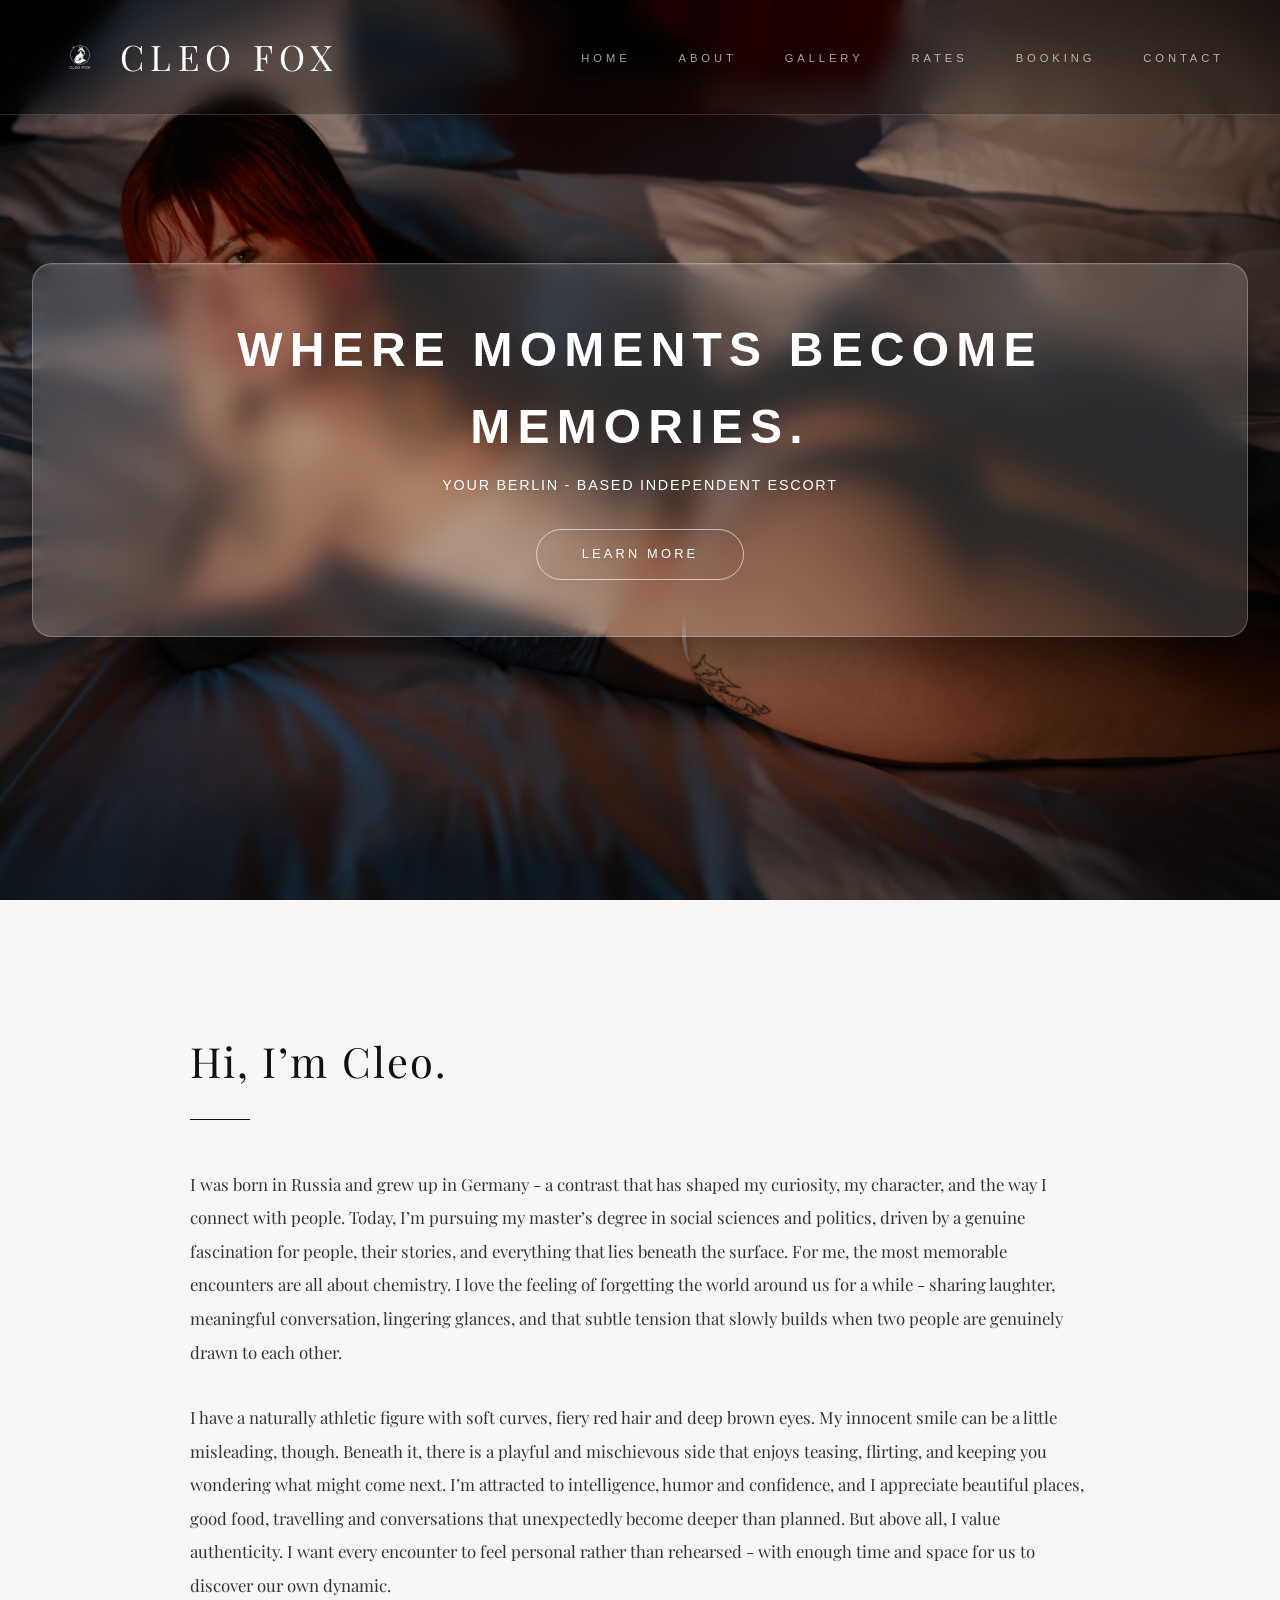
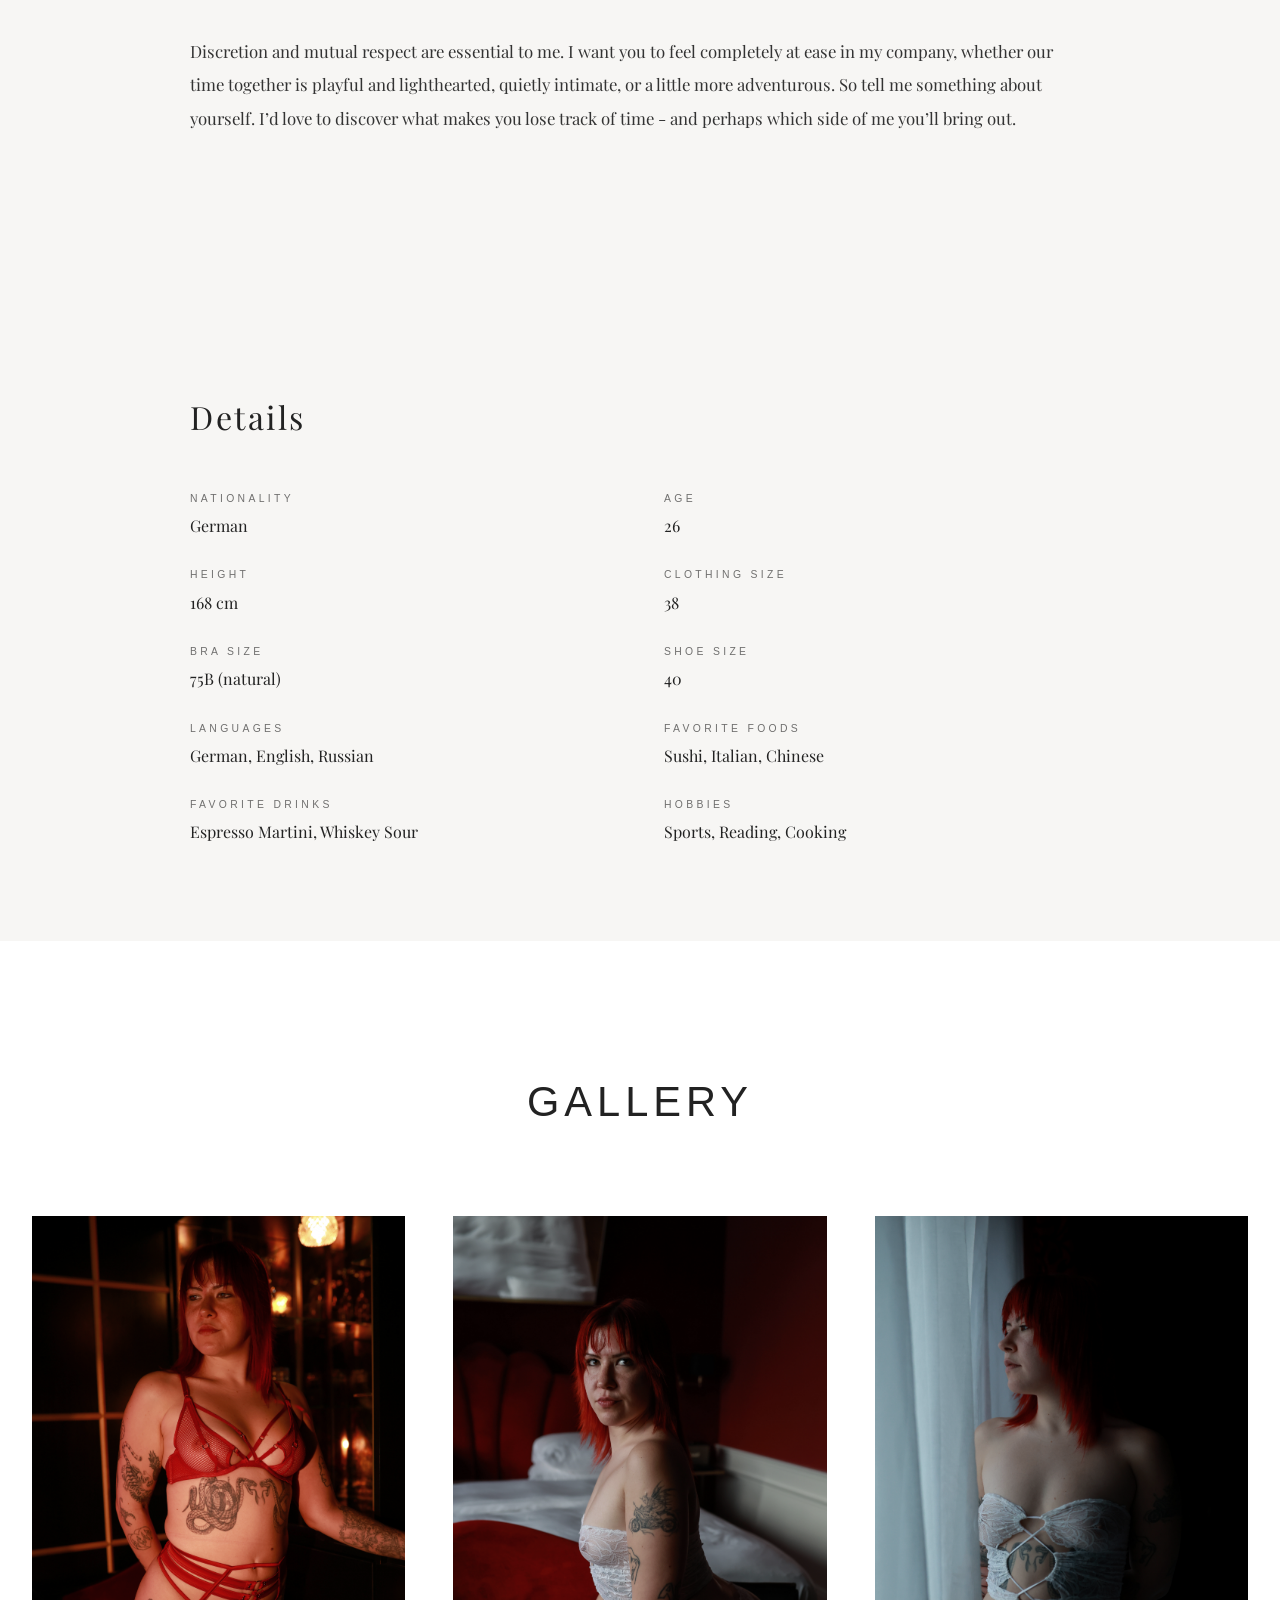
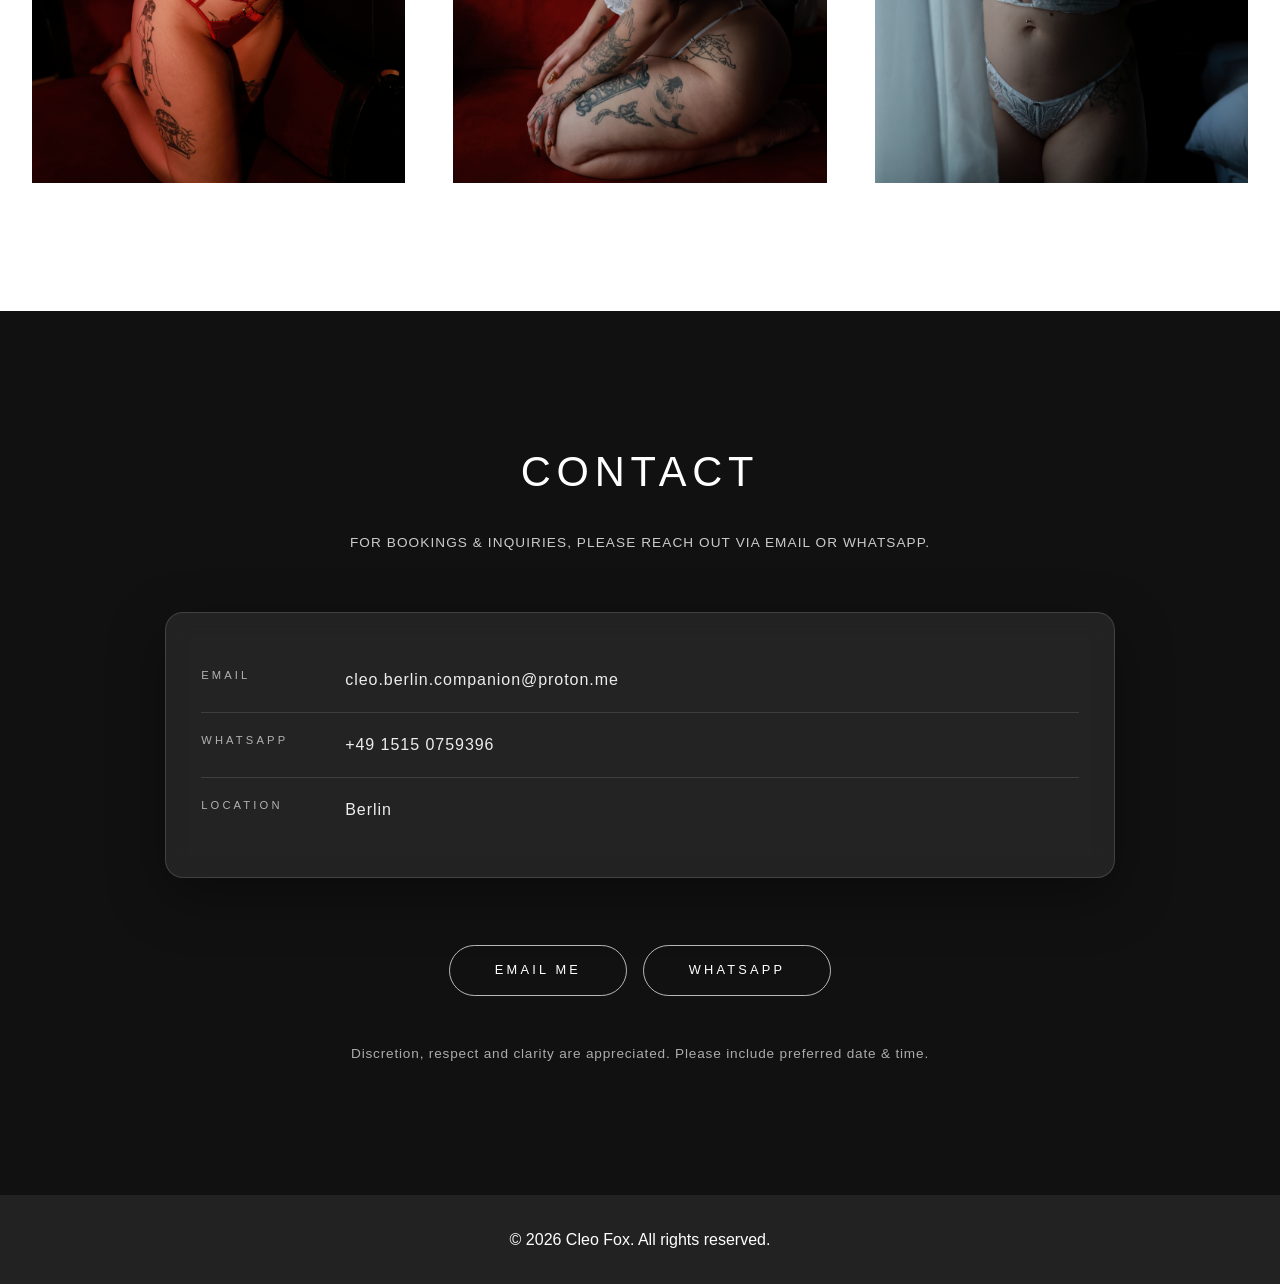
<file: index.html>
<!doctype html>
<html lang="en">
  <head>
    <meta charset="UTF-8" />
    <meta name="viewport" content="width=device-width, initial-scale=1.0" />
    <title>Cleo Fox</title>

    <link rel="stylesheet" href="style.css" />
    <link
      href="https://fonts.googleapis.com/css2?family=Playfair+Display:wght@400;500&display=swap"
      rel="stylesheet"
    />
    <link rel="icon" type="image/png" href="images/logo-white.png" />
  </head>

  <body>
    <!-- ===== Navigation ===== -->
    <header class="header">
      <nav class="nav container">
        <div class="nav-brand">
          <img
            src="images/logo-white.png"
            alt="Cleo Fox logo"
            class="logo-img"
          />
          <span class="logo-text">Cleo Fox</span>
        </div>

        <ul class="nav-list" id="navList">
          <li><a href="#home" class="nav-link">Home</a></li>
          <li><a href="#about" class="nav-link">About</a></li>
          <li><a href="gallery.html" class="nav-link">Gallery</a></li>
          <li><a href="rates.html" class="nav-link">Rates</a></li>
          <li><a href="bookings.html" class="nav-link">Booking</a></li>
          <li><a href="#contact" class="nav-link">Contact</a></li>
        </ul>

        <button
          class="nav-toggle"
          id="navToggle"
          aria-label="Open menu"
          aria-expanded="false"
        >
          ☰
        </button>
      </nav>
    </header>

    <!-- ===== Hero ===== -->
    <section id="home" class="hero">
      <div class="glass">
        <div class="hero-content">
          <h1>Where moments become memories.</h1>
          <p>Your Berlin - based independent escort</p>
          <a href="#about" class="btn">Learn More</a>
        </div>
      </div>
    </section>

    <!-- ===== About Section ===== -->
    <section id="about" class="section about">
      <div class="about-inner">
        <h2>Hi, I’m Cleo.</h2>
        <p>
          I was born in Russia and grew up in Germany - a contrast that has
          shaped my curiosity, my character, and the way I connect with people.
          Today, I’m pursuing my master’s degree in social sciences and
          politics, driven by a genuine fascination for people, their stories,
          and everything that lies beneath the surface. For me, the most
          memorable encounters are all about chemistry. I love the feeling of
          forgetting the world around us for a while - sharing laughter,
          meaningful conversation, lingering glances, and that subtle tension
          that slowly builds when two people are genuinely drawn to each other.
        </p>

        <p>
          I have a naturally athletic figure with soft curves, fiery red hair
          and deep brown eyes. My innocent smile can be a little misleading,
          though. Beneath it, there is a playful and mischievous side that
          enjoys teasing, flirting, and keeping you wondering what might come
          next. I’m attracted to intelligence, humor and confidence, and I
          appreciate beautiful places, good food, travelling and conversations
          that unexpectedly become deeper than planned. But above all, I value
          authenticity. I want every encounter to feel personal rather than
          rehearsed - with enough time and space for us to discover our own
          dynamic.
        </p>

        <p>
          Discretion and mutual respect are essential to me. I want you to feel
          completely at ease in my company, whether our time together is playful
          and lighthearted, quietly intimate, or a little more adventurous. So
          tell me something about yourself. I’d love to discover what makes you
          lose track of time - and perhaps which side of me you’ll bring out.
        </p>
      </div>
    </section>

    <section class="profile-details">
      <div class="profile-inner">
        <h3>Details</h3>

        <div class="details-grid">
          <div class="detail-item"><span>Nationality</span> German</div>
          <div class="detail-item"><span>Age</span> 26</div>
          <div class="detail-item"><span>Height</span> 168 cm</div>
          <div class="detail-item"><span>Clothing Size</span> 38</div>
          <div class="detail-item"><span>Bra Size</span> 75B (natural)</div>
          <div class="detail-item"><span>Shoe Size</span> 40</div>
          <div class="detail-item">
            <span>Languages</span> German, English, Russian
          </div>
          <div class="detail-item">
            <span>Favorite Foods</span> Sushi, Italian, Chinese
          </div>
          <div class="detail-item">
            <span>Favorite Drinks</span> Espresso Martini, Whiskey Sour
          </div>
          <div class="detail-item">
            <span>Hobbies</span> Sports, Reading, Cooking
          </div>
        </div>
      </div>
    </section>

    <!-- ===== Gallery ===== -->
    <section id="gallery" class="section gallery">
      <h2>Gallery</h2>
      <div class="gallery-grid">
        <div class="gallery-item"><img src="images/bild1.jpg" alt="" /></div>
        <div class="gallery-item"><img src="images/bild2.jpg" alt="" /></div>
        <div class="gallery-item"><img src="images/bild3.jpg" alt="" /></div>
      </div>
    </section>

    <!-- ===== Contact ===== -->
    <section id="contact" class="contact">
      <div class="contact-inner">
        <h2>Contact</h2>
        <p class="contact-subtitle">
          For bookings & inquiries, please reach out via email or WhatsApp.
        </p>

        <div class="contact-card">
          <div class="contact-row">
            <span class="contact-label">Email</span>
            <a class="contact-link" href="mailto:cleo.berlin.companion@proton.me">
              cleo.berlin.companion@proton.me
            </a>
          </div>

          <div class="contact-row">
            <span class="contact-label">WhatsApp</span>
            <a
              class="contact-link"
              href="https://wa.me/4915150759396"
              target="_blank"
              rel="noopener"
            >
              +49 1515 0759396
            </a>
          </div>

          <div class="contact-row">
            <span class="contact-label">Location</span>
            <span class="contact-text">Berlin</span>
          </div>
        </div>

        <div class="contact-actions">
          <a class="btn btn-light" href="mailto:cleo.berlin.companion@proton.me"
            >Email me</a
          >
          <a
            class="btn btn-light"
            href="https://wa.me/4915150759396"
            target="_blank"
            rel="noopener"
          >
            WhatsApp
          </a>
        </div>

        <p class="contact-note">
          Discretion, respect and clarity are appreciated. Please include
          preferred date & time.
        </p>
      </div>
    </section>

    <!-- ===== Footer ===== -->
    <footer class="footer">
      <p>&copy; 2026 Cleo Fox. All rights reserved.</p>
    </footer>

    <script>
      const navToggle = document.getElementById("navToggle");
      const navList = document.getElementById("navList");

      function closeMenu() {
        navList.classList.remove("nav-list-active");
        document.body.classList.remove("menu-open");
        navToggle.setAttribute("aria-expanded", "false");
        navToggle.textContent = "☰";
      }

      navToggle.addEventListener("click", () => {
        const isOpen = navList.classList.toggle("nav-list-active");
        document.body.classList.toggle("menu-open", isOpen);
        navToggle.setAttribute("aria-expanded", String(isOpen));
        navToggle.textContent = isOpen ? "✕" : "☰";
      });

      // Close menu when clicking a link (mobile)
      navList.addEventListener("click", (e) => {
        const a = e.target.closest("a");
        if (a) closeMenu();
      });

      // Close on Escape
      document.addEventListener("keydown", (e) => {
        if (e.key === "Escape") closeMenu();
      });
    </script>
  </body>
</html>
</file>
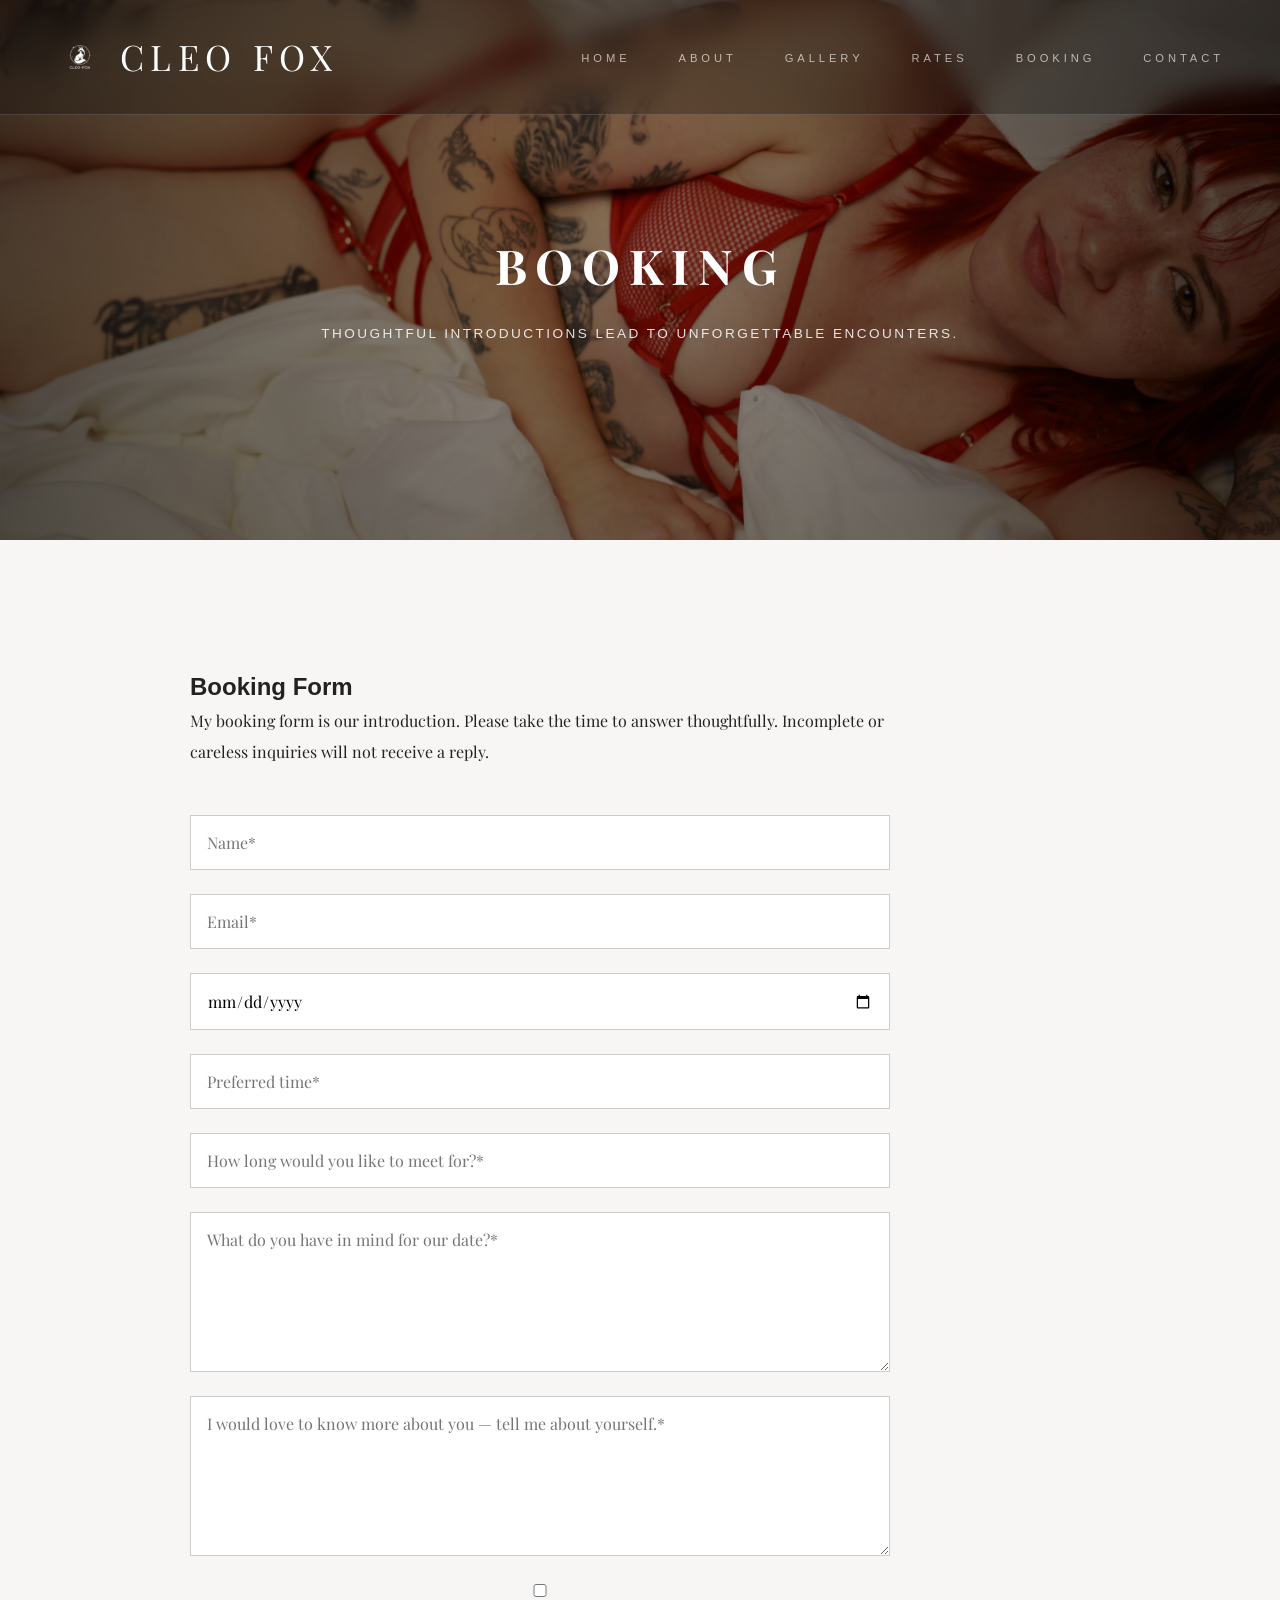
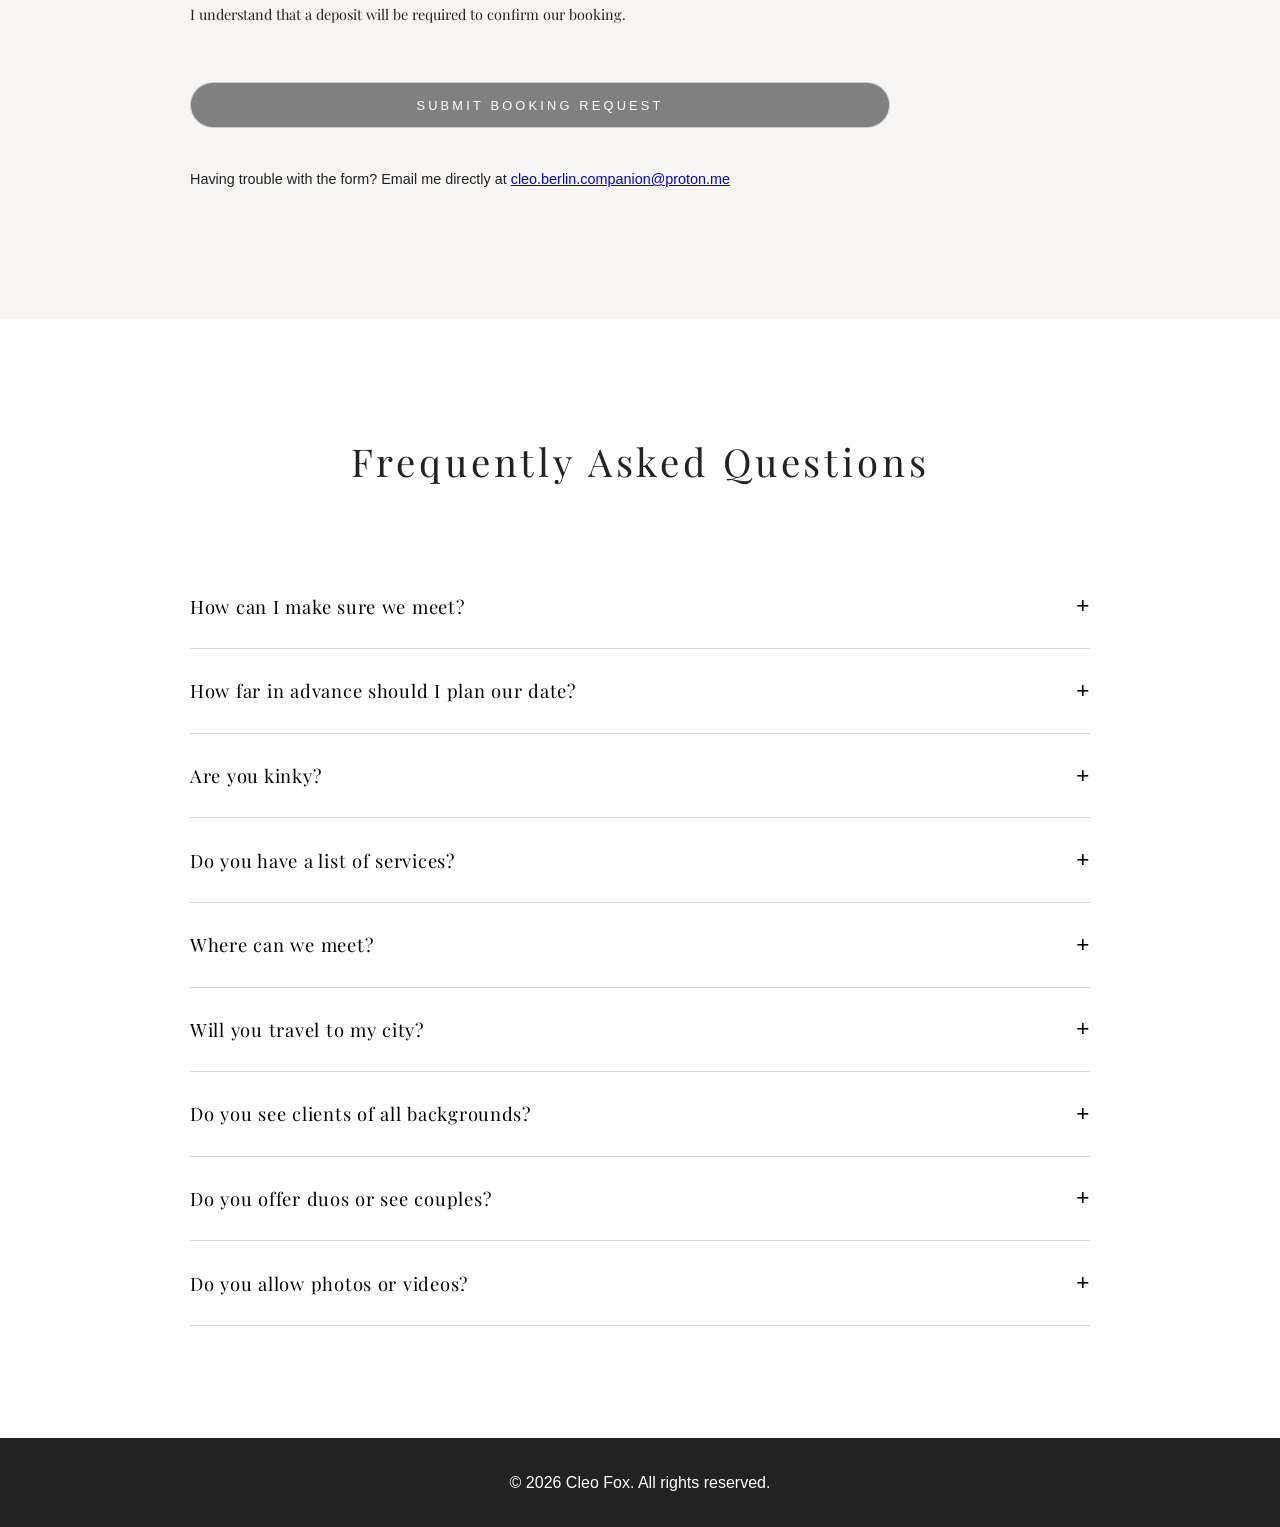
<file: bookings.html>
<!doctype html>
<html lang="en">
  <head>
    <meta charset="UTF-8" />
    <meta name="viewport" content="width=device-width, initial-scale=1.0" />
    <title>Booking – Cleo Fox</title>

    <link rel="stylesheet" href="style.css" />
    <link
      href="https://fonts.googleapis.com/css2?family=Playfair+Display:wght@400;500&display=swap"
      rel="stylesheet"
    />
    <link rel="icon" type="image/png" href="images/logo-white.png" />
  </head>

  <body>
    <header class="header">
      <nav class="nav container">
        <div class="nav-brand">
          <img
            src="images/logo-white.png"
            class="logo-img"
            alt="Cleo Fox logo"
          />
          <span class="logo-text">Cleo Fox</span>
        </div>

        <ul class="nav-list" id="navList">
          <li><a href="index.html#home" class="nav-link">Home</a></li>
          <li><a href="index.html#about" class="nav-link">About</a></li>
          <li><a href="gallery.html" class="nav-link">Gallery</a></li>
          <li><a href="rates.html" class="nav-link active">Rates</a></li>
          <li><a href="bookings.html" class="nav-link">Booking</a></li>
          <li><a href="index.html#contact" class="nav-link">Contact</a></li>
        </ul>

        <button class="nav-toggle" id="navToggle">☰</button>
      </nav>
    </header>

    <!-- ===== Booking Hero ===== -->
    <section class="booking-hero">
      <div class="rates-hero-inner">
        <h1>Booking</h1>
        <p>Thoughtful introductions lead to unforgettable encounters.</p>
      </div>
    </section>

    <!-- ===== Booking Form ===== -->
    <section class="rates-section">
      <div class="rates-inner">
        <h2>Booking Form</h2>

        <p class="booking-note">
          My booking form is our introduction. Please take the time to answer
          thoughtfully. Incomplete or careless inquiries will not receive a
          reply.
        </p>

        <form
          class="booking-form"
          action="https://formspree.io/f/mzddgaaz"
          method="POST"
        >
          <input
            type="hidden"
            name="_next"
            value="https:annehxx.github.io/Gounchi/thank-you.html"
          />
          <!-- Formspree settings -->
          <input
            type="hidden"
            name="_subject"
            value="New Booking Request — Cleo Fox"
          />
          <input type="hidden" name="_template" value="table" />
          <input type="text" name="_gotcha" style="display: none" />

          <!-- Name -->
          <input type="text" name="Name" placeholder="Name*" required />

          <!-- Email -->
          <input type="email" name="Email" placeholder="Email*" required />

          <!-- Preferred Date -->
          <input type="date" name="Preferred Date" required />

          <!-- Preferred Time -->
          <input
            type="text"
            name="Preferred Time"
            placeholder="Preferred time*"
            required
          />

          <!-- Duration -->
          <input
            type="text"
            name="Duration"
            placeholder="How long would you like to meet for?*"
            required
          />

          <!-- Date Idea -->
          <textarea
            name="Date Idea"
            placeholder="What do you have in mind for our date?*"
            required
          ></textarea>

          <!-- About You -->
          <textarea
            name="About You"
            placeholder="I would love to know more about you — tell me about yourself.*"
            required
          ></textarea>

          <!-- Deposit checkbox -->
          <label class="checkbox">
            <input type="checkbox" name="Deposit Acknowledged" required />
            I understand that a deposit will be required to confirm our booking.
          </label>

          <!-- Submit -->
          <button type="submit" class="submit btn">
            Submit Booking Request
          </button>
        </form>

        <p class="booking-help">
          Having trouble with the form? Email me directly at
          <a href="mailto:cleo.berlin.companion@proton.me">
            cleo.berlin.companion@proton.me
          </a>
        </p>
      </div>
    </section>

    <!-- ===== FAQ ===== -->
    <section class="rates-info">
      <div class="rates-info-inner">
        <h2>Frequently Asked Questions</h2>

        <div class="faq">
          <div class="faq-item">
            <button class="faq-question">
              How can I make sure we meet?
              <span class="faq-icon">+</span>
            </button>
            <div class="faq-answer">
              <p>
                Please complete my booking form in full, or if reaching out via
                email, ensure all requested details are included. I am selective
                about who I spend my time with and do not respond to rude
                inquiries or requests for unsafe services.
              </p>
            </div>
          </div>

          <div class="faq-item">
            <button class="faq-question">
              How far in advance should I plan our date?
              <span class="faq-icon">+</span>
            </button>
            <div class="faq-answer">
              <p>
                The earlier you plan, the better. Ideally, bookings should be
                made at least one week in advance. I am generally unavailable
                for same-day bookings in Berlin, though occasional exceptions
                may occur while on tour.
              </p>
            </div>
          </div>

          <div class="faq-item">
            <button class="faq-question">
              Are you kinky?
              <span class="faq-icon">+</span>
            </button>
            <div class="faq-answer">
              <p>
                Yes. I have extensive kink experience and enjoy dominance. If
                you have a particular kink or fetish in mind, feel free to
                mention it in your booking inquiry.
              </p>
            </div>
          </div>

          <div class="faq-item">
            <button class="faq-question">
              Do you have a list of services?
              <span class="faq-icon">+</span>
            </button>
            <div class="faq-answer">
              <p>
                I offer classic GFE and sensual domination. Rather than working
                from a checklist, I prefer to let our unique connection guide
                the experience. If you have something specific in mind, please
                mention it.
              </p>
            </div>
          </div>

          <div class="faq-item">
            <button class="faq-question">
              Where can we meet?
              <span class="faq-icon">+</span>
            </button>
            <div class="faq-answer">
              <p>In Berlin, I exclusively offer outcalls to hotels.</p>
            </div>
          </div>

          <div class="faq-item">
            <button class="faq-question">
              Will you travel to my city?
              <span class="faq-icon">+</span>
            </button>
            <div class="faq-answer">
              <p>
                If you would like me to come to you, you can book me for an FMTY
                (Fly-Me-To-You). FMTY is the only guaranteed way to ensure we
                meet outside of my tour schedule.
              </p>
            </div>
          </div>

          <div class="faq-item">
            <button class="faq-question">
              Do you see clients of all backgrounds?
              <span class="faq-icon">+</span>
            </button>
            <div class="faq-answer">
              <p>
                Yes. I do not discriminate based on race, body type, age, or
                ability. Respect and adherence to my booking protocols are the
                only requirements.
              </p>
            </div>
          </div>

          <div class="faq-item">
            <button class="faq-question">
              Do you offer duos or see couples?
              <span class="faq-icon">+</span>
            </button>
            <div class="faq-answer">
              <p>
                Yes to both. I work with trusted provider friends for duo
                experiences, and I love playing with couples. Please share your
                interests in your inquiry.
              </p>
            </div>
          </div>

          <div class="faq-item">
            <button class="faq-question">
              Do you allow photos or videos?
              <span class="faq-icon">+</span>
            </button>
            <div class="faq-answer">
              <p>
                Yes, under clearly defined conditions discussed in advance.
                Different terms apply depending on the type of content and its
                intended use.
              </p>
            </div>
          </div>
        </div>
      </div>
    </section>

    <footer class="footer">
      <p>&copy; 2026 Cleo Fox. All rights reserved.</p>
    </footer>

    <script>
      const navToggle = document.getElementById("navToggle");
      const navList = document.getElementById("navList");

      navToggle.addEventListener("click", () => {
        navList.classList.toggle("nav-list-active");
        document.body.classList.toggle("menu-open");
      });

      document.querySelectorAll(".faq-question").forEach((btn) => {
        btn.addEventListener("click", () => {
          const item = btn.parentElement;
          item.classList.toggle("active");
        });
      });
    </script>
  </body>
</html>
</file>
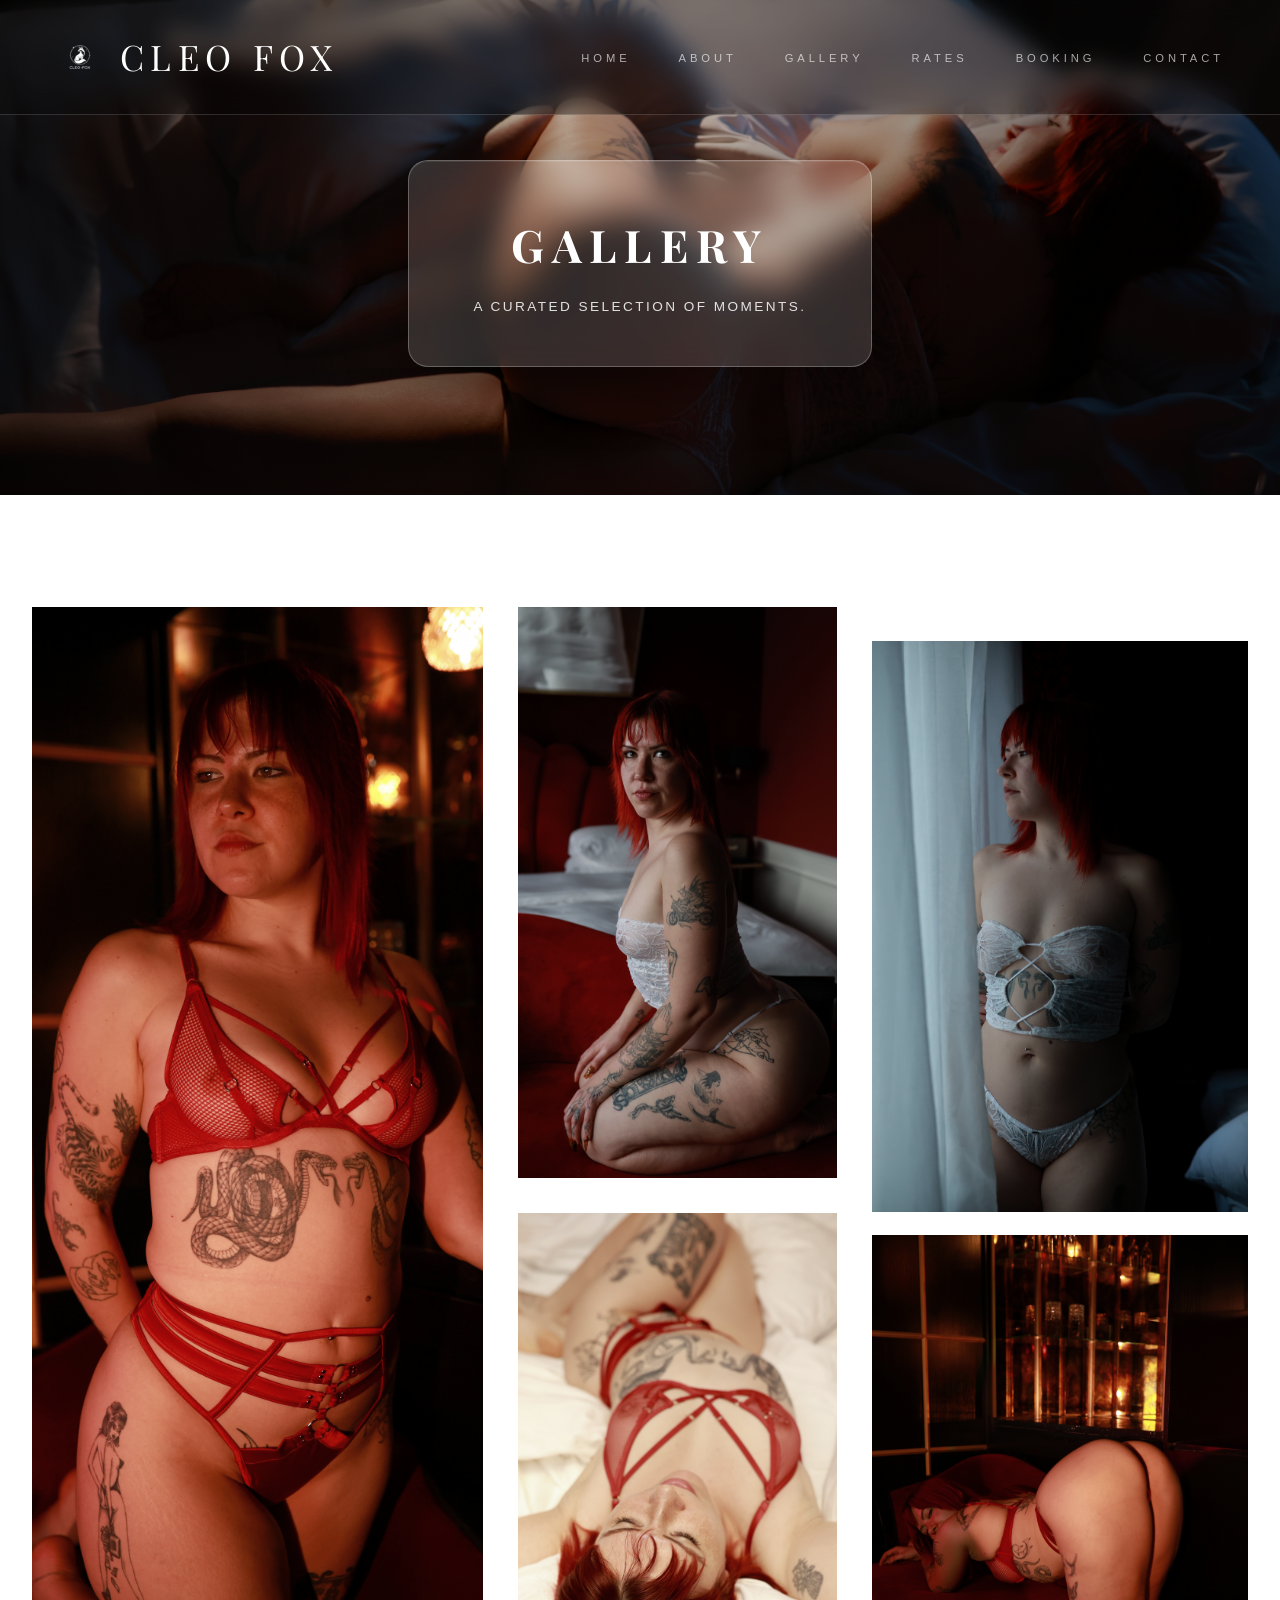
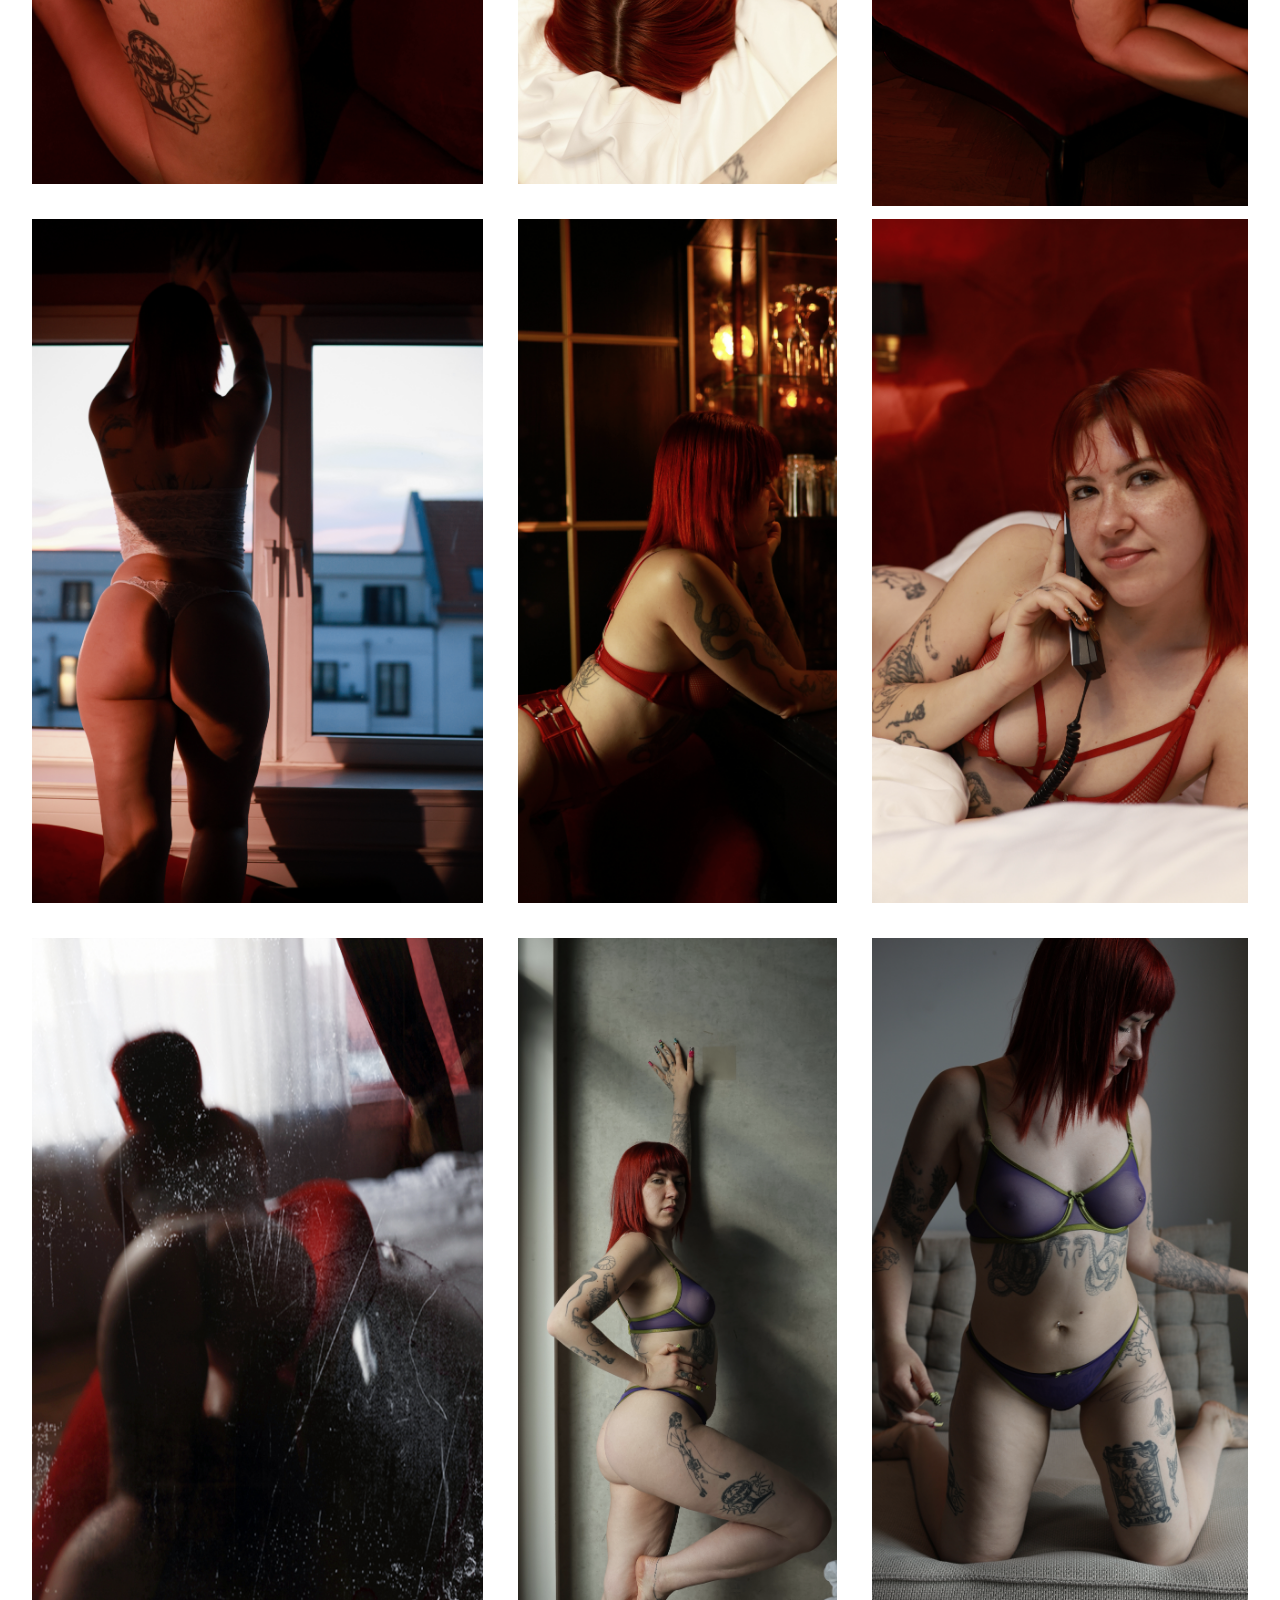
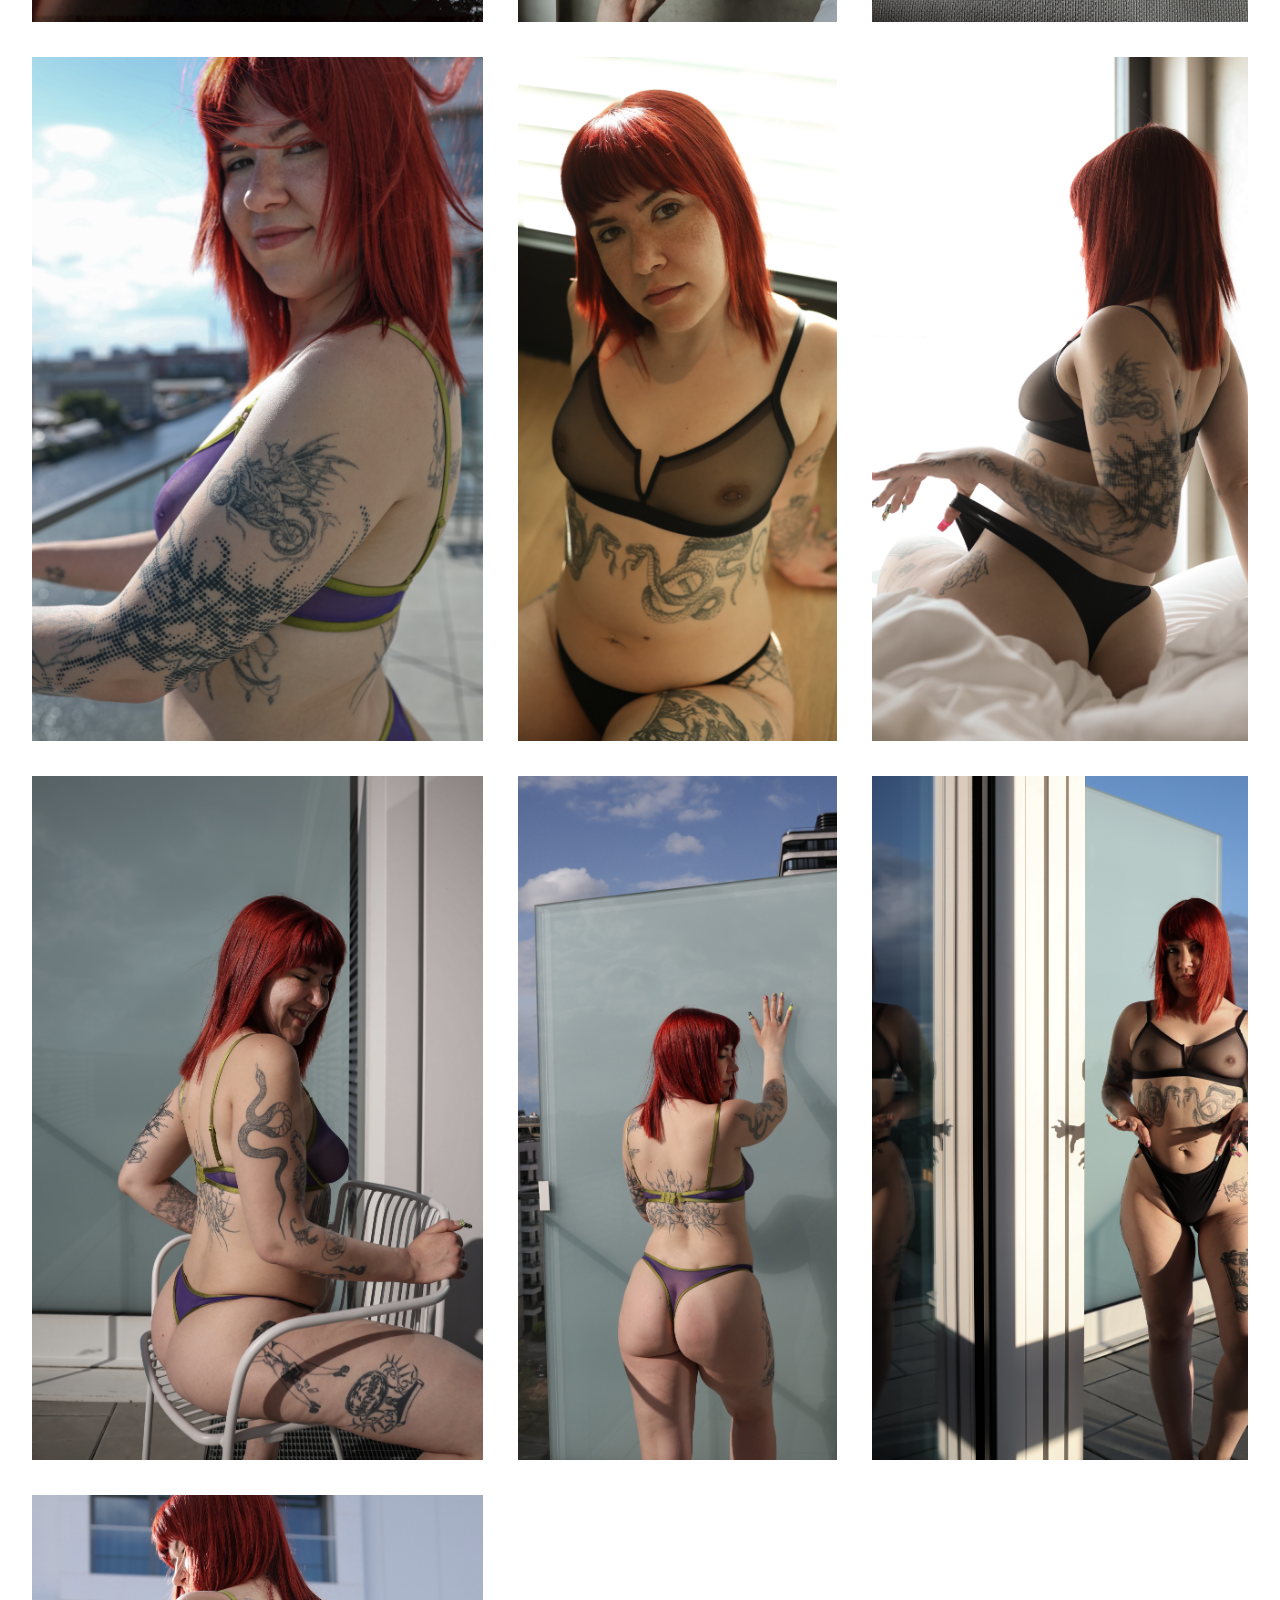
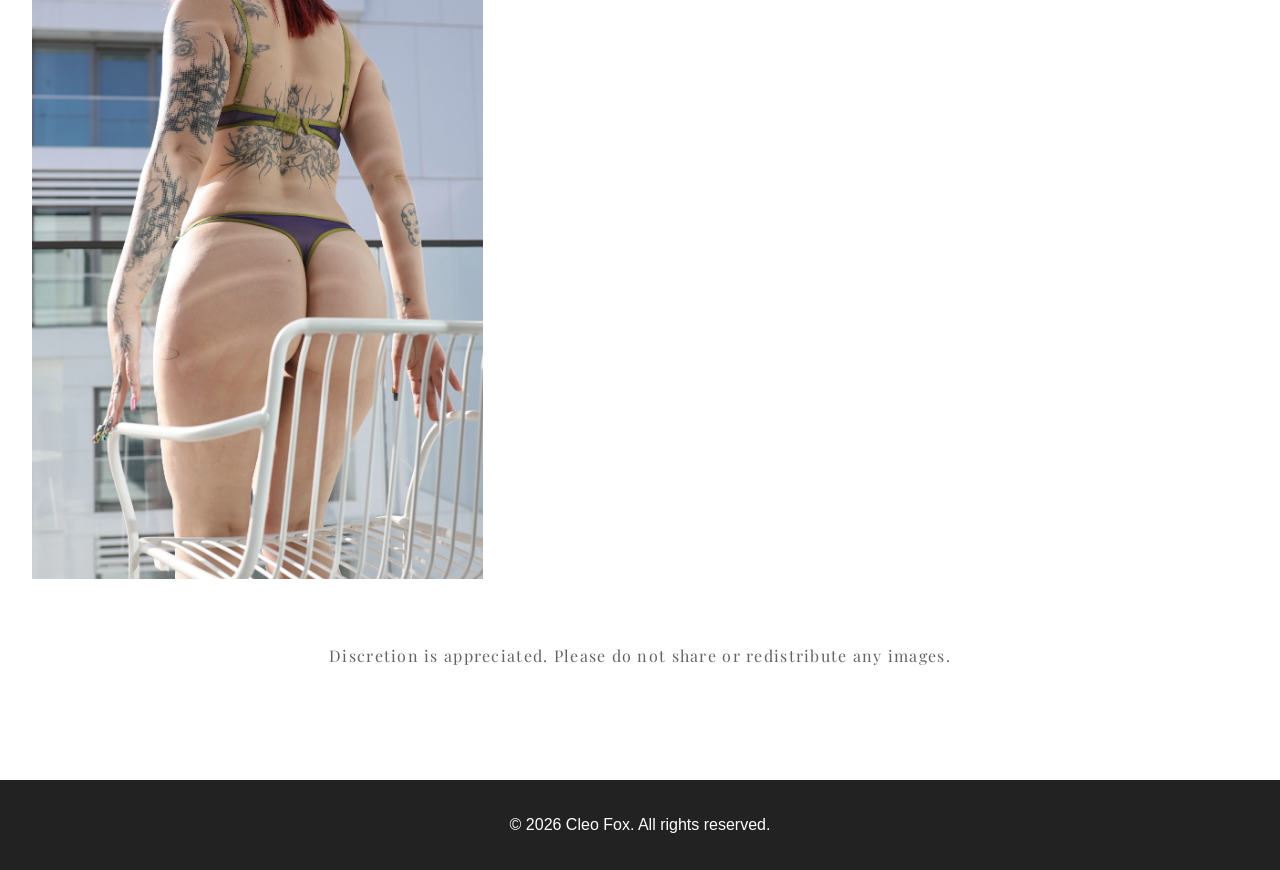
<file: gallery.html>
<!doctype html>
<html lang="en">
  <head>
    <meta charset="UTF-8" />
    <meta name="viewport" content="width=device-width, initial-scale=1.0" />
    <title>Gallery – Cleo Fox</title>

    <link rel="stylesheet" href="style.css" />
    <link
      href="https://fonts.googleapis.com/css2?family=Playfair+Display:wght@400;500&display=swap"
      rel="stylesheet"
    />
    <link rel="icon" type="image/png" href="images/logo-white.png" />
  </head>

  <body>
    <!-- ===== Navigation ===== -->
    <header class="header">
      <nav class="nav container">
        <div class="nav-brand">
          <img
            src="images/logo-white.png"
            alt="Cleo Fox logo"
            class="logo-img"
          />
          <span class="logo-text">Cleo Fox</span>
        </div>

        <ul class="nav-list" id="navList">
          <li><a href="index.html#home" class="nav-link">Home</a></li>
          <li><a href="index.html#about" class="nav-link">About</a></li>
          <li><a href="gallery.html" class="nav-link">Gallery</a></li>
          <li><a href="rates.html" class="nav-link active">Rates</a></li>
          <li><a href="bookings.html" class="nav-link">Booking</a></li>
          <li><a href="index.html#contact" class="nav-link">Contact</a></li>
        </ul>

        <button class="nav-toggle" id="navToggle">☰</button>
      </nav>
    </header>

    <!-- ===== Gallery Hero ===== -->
    <section class="gallery-hero">
      <div class="glass gallery-hero-glass">
        <div class="hero-content">
          <h1>Gallery</h1>
          <p>A curated selection of moments.</p>
        </div>
      </div>
    </section>

    <!-- ===== Gallery Grid ===== -->
    <section class="gallery-page">
      <div class="gallery-page-inner">
        <div class="gallery-grid gallery-grid-page">
          <a
            class="gallery-item"
            href="images/bild1.jpg"
            target="_blank"
            rel="noopener"
          >
            <img src="images/bild1.jpg" alt="" />
          </a>
          <a
            class="gallery-item"
            href="images/bild2.jpg"
            target="_blank"
            rel="noopener"
          >
            <img src="images/bild2.jpg" alt="" />
          </a>
          <a
            class="gallery-item"
            href="images/bild3.jpg"
            target="_blank"
            rel="noopener"
          >
            <img src="images/bild3.jpg" alt="" />
          </a>

          <!-- Add more -->
          <a
            class="gallery-item"
            href="images/bild4.jpg"
            target="_blank"
            rel="noopener"
          >
            <img src="images/bild4.jpg" alt="" />
          </a>
          <a
            class="gallery-item"
            href="images/bild5.jpg"
            target="_blank"
            rel="noopener"
          >
            <img src="images/bild5.jpg" alt="" />
          </a>
          <a
            class="gallery-item"
            href="images/bild6.jpg"
            target="_blank"
            rel="noopener"
          >
            <img src="images/bild6.jpg" alt="" />
          </a>
            <a
            class="gallery-item"
            href="images/bild7.jpg"
            target="_blank"
            rel="noopener"
          >
            <img src="images/bild7.jpg" alt="" />
          </a>
            <a
            class="gallery-item"
            href="images/bild8.jpg"
            target="_blank"
            rel="noopener"
          >
            <img src="images/bild8.jpg" alt="" />
          </a>
            <a
            class="gallery-item"
            href="images/bild9.jpg"
            target="_blank"
            rel="noopener"
          >
            <img src="images/bild9.jpg" alt="" />
          </a>
                <a
            class="gallery-item"
            href="images/bild10.jpg"
            target="_blank"
            rel="noopener"
          >
            <img src="images/bild10.jpg" alt="" />
          </a>
                <a
            class="gallery-item"
            href="images/bild11.jpg"
            target="_blank"
            rel="noopener"
          >
            <img src="images/bild11.jpg" alt="" />
          </a>
                <a
            class="gallery-item"
            href="images/bild12.jpg"
            target="_blank"
            rel="noopener"
          >
            <img src="images/bild12.jpg" alt="" />
          </a>
                <a
            class="gallery-item"
            href="images/bild13.jpg"
            target="_blank"
            rel="noopener"
          >
            <img src="images/bild13.jpg" alt="" />
          </a>
                <a
            class="gallery-item"
            href="images/bild14.jpg"
            target="_blank"
            rel="noopener"
          >
            <img src="images/bild14.jpg" alt="" />
          </a>
                <a
            class="gallery-item"
            href="images/bild15.jpg"
            target="_blank"
            rel="noopener"
          >
            <img src="images/bild15.jpg" alt="" />
          </a>
                <a
            class="gallery-item"
            href="images/bild16.jpg"
            target="_blank"
            rel="noopener"
          >
            <img src="images/bild16.jpg" alt="" />
          </a>
                <a
            class="gallery-item"
            href="images/bild17.jpg"
            target="_blank"
            rel="noopener"
          >
            <img src="images/bild17.jpg" alt="" />
          </a>
                <a
            class="gallery-item"
            href="images/bild18.jpg"
            target="_blank"
            rel="noopener"
          >
            <img src="images/bild18.jpg" alt="" />
          </a>
        </div>

        <p class="gallery-discretion">
          Discretion is appreciated. Please do not share or redistribute any
          images.
        </p>
      </div>
    </section>

    <!-- ===== Footer ===== -->
    <footer class="footer">
      <p>&copy; 2026 Cleo Fox. All rights reserved.</p>
    </footer>

    <script>
      const navToggle = document.getElementById("navToggle");
      const navList = document.getElementById("navList");

      navToggle.addEventListener("click", () => {
        navList.classList.toggle("nav-list-active");
        document.body.classList.toggle("menu-open");
      });
    </script>
  </body>
</html>
</file>
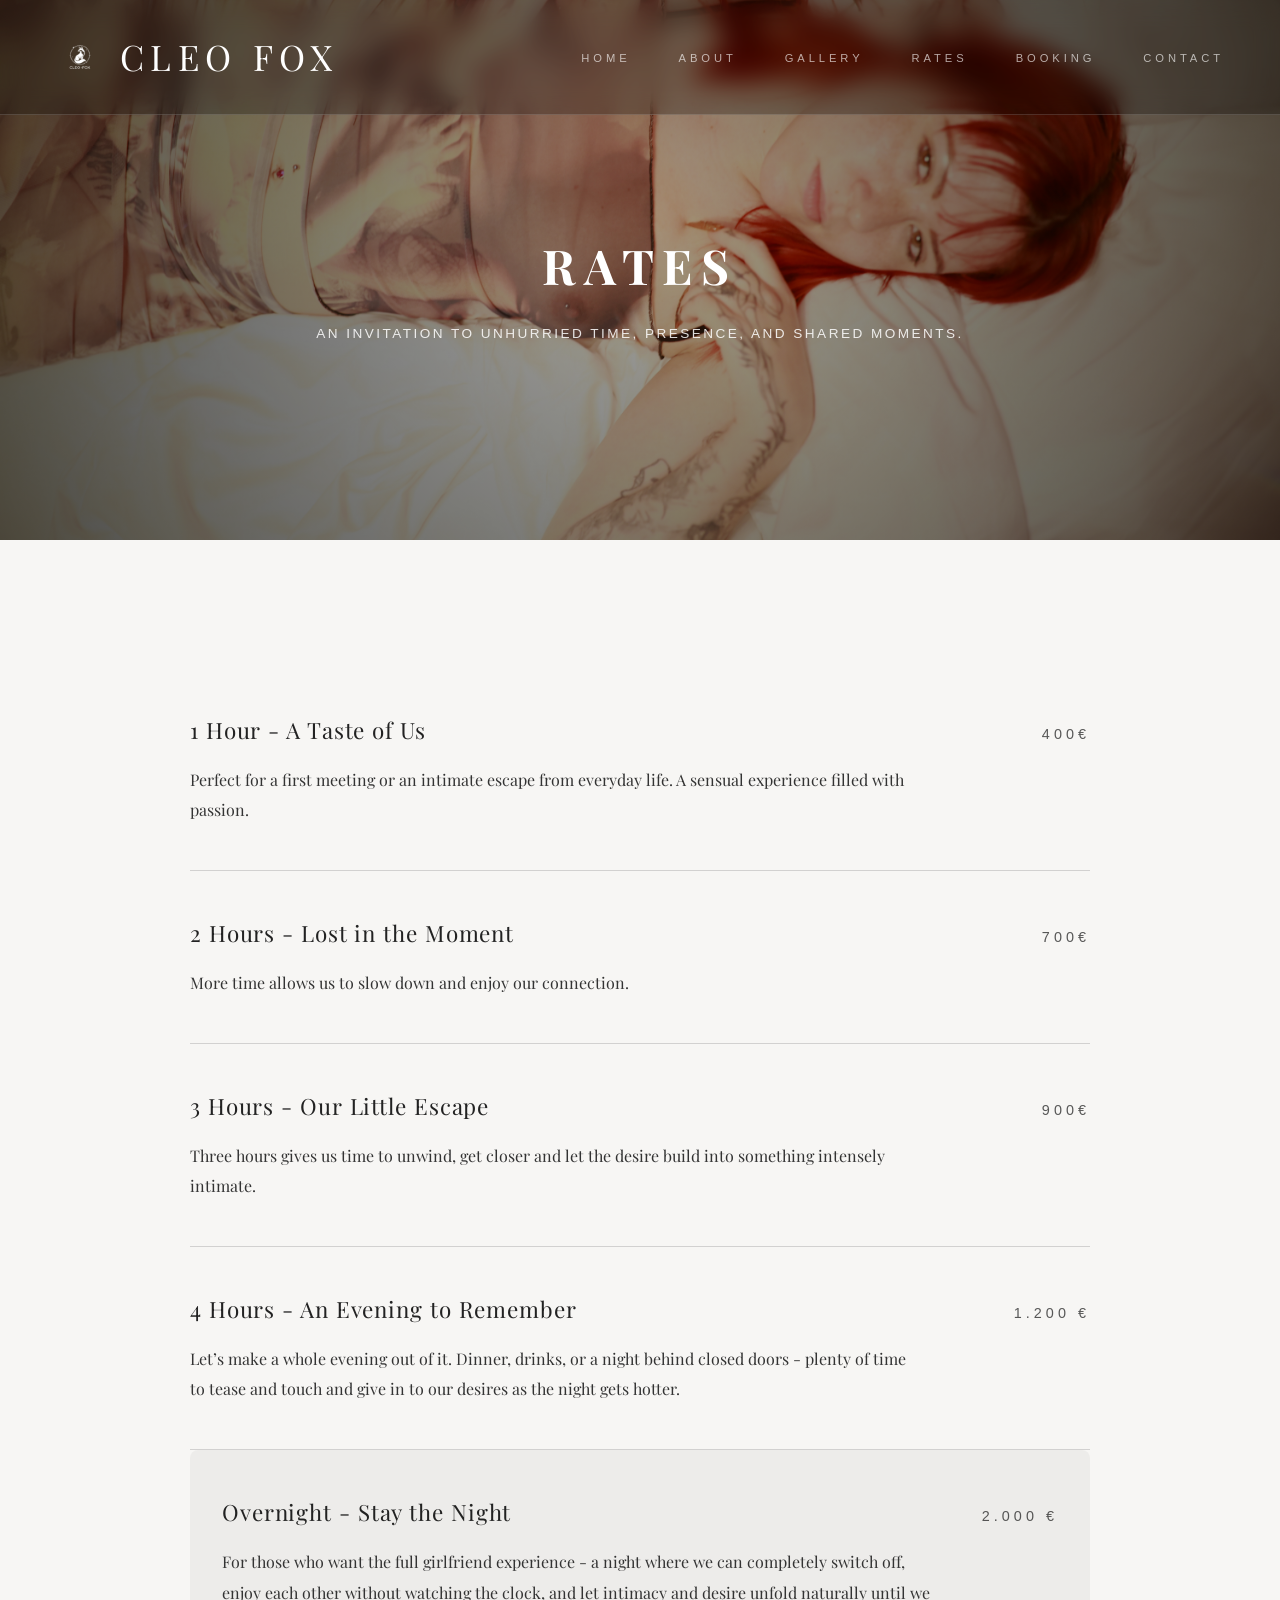
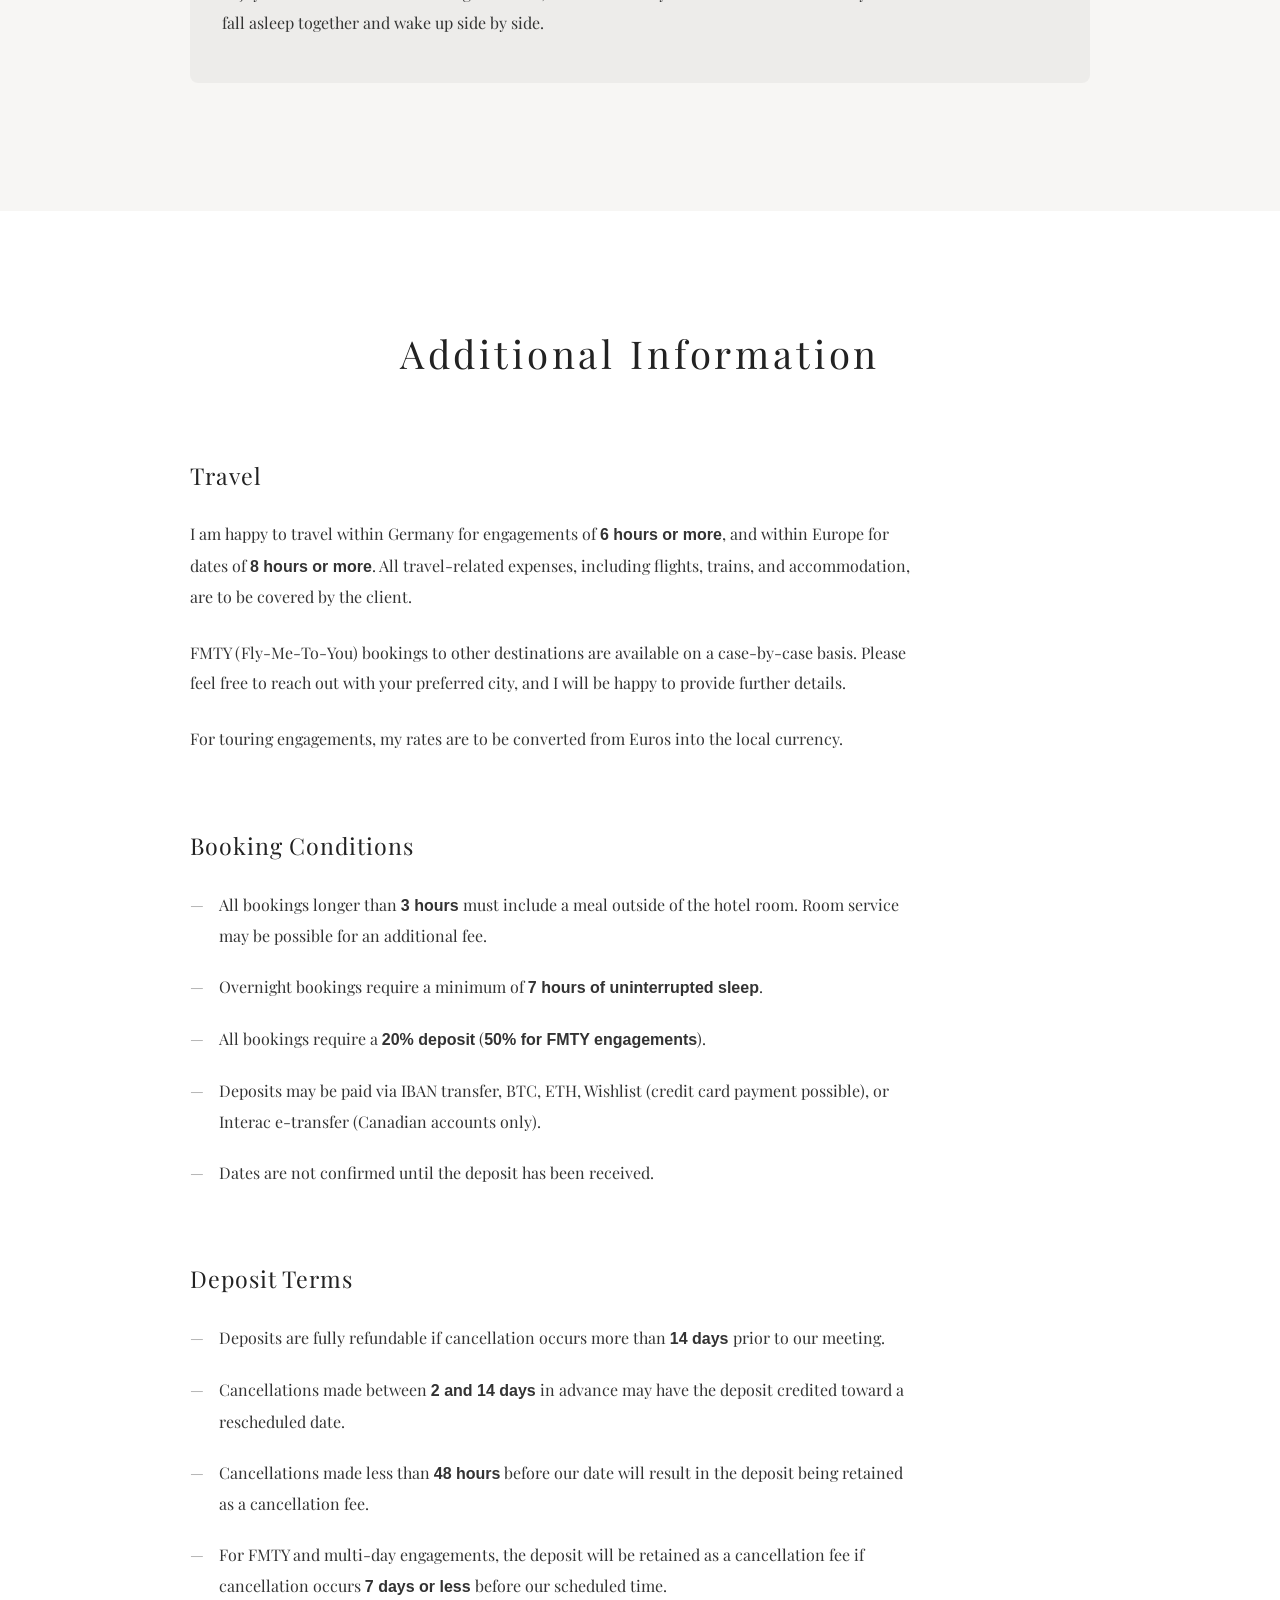
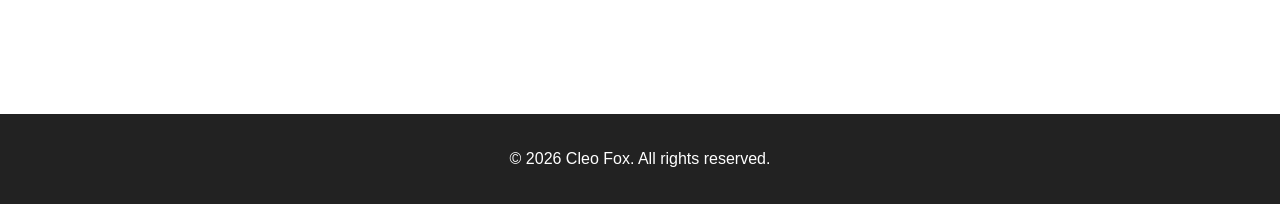
<file: rates.html>
<!doctype html>
<html lang="en">
  <head>
    <meta charset="UTF-8" />
    <meta name="viewport" content="width=device-width, initial-scale=1.0" />
    <title>Rates – Cleo Fox</title>

    <link rel="stylesheet" href="style.css" />
    <link
      href="https://fonts.googleapis.com/css2?family=Playfair+Display:wght@400;500&display=swap"
      rel="stylesheet"
    />
    <link rel="icon" type="image/png" href="images/logo-white.png" />
  </head>

  <body>
    <!-- ===== Navigation (reuse) ===== -->
    <header class="header">
      <nav class="nav container">
        <div class="nav-brand">
          <img
            src="images/logo-white.png"
            alt="Cleo Fox logo"
            class="logo-img"
          />
          <span class="logo-text">Cleo Fox</span>
        </div>

        <ul class="nav-list" id="navList">
          <li><a href="index.html#home" class="nav-link">Home</a></li>
          <li><a href="index.html#about" class="nav-link">About</a></li>
          <li><a href="gallery.html" class="nav-link">Gallery</a></li>
          <li><a href="rates.html" class="nav-link active">Rates</a></li>
          <li><a href="bookings.html" class="nav-link">Booking</a></li>
          <li><a href="index.html#contact" class="nav-link">Contact</a></li>
        </ul>

        <button class="nav-toggle" id="navToggle">☰</button>
      </nav>
    </header>

    <!-- ===== Rates Hero ===== -->
    <section class="rates-hero">
      <div class="rates-hero-inner">
        <h1>Rates</h1>
        <p>An invitation to unhurried time, presence, and shared moments.</p>
      </div>
    </section>

    <!-- ===== Rates Content ===== -->
    <section class="rates-section">
      <div class="rates-inner">
        <div class="rate-item">
          <div class="rate-head">
            <span class="rate-duration">1 Hour - A Taste of Us</span>
            <span class="rate-price">400€</span>
          </div>
          <p class="rate-desc">
            Perfect for a first meeting or an intimate escape from everyday
            life. A sensual experience filled with passion.
          </p>
        </div>

        <div class="rate-item">
          <div class="rate-head">
            <span class="rate-duration">2 Hours - Lost in the Moment</span>
            <span class="rate-price">700€</span>
          </div>
          <p class="rate-desc">
            More time allows us to slow down and enjoy our connection.
          </p>
        </div>

        <div class="rate-item">
          <div class="rate-head">
            <span class="rate-duration">3 Hours - Our Little Escape</span>
            <span class="rate-price">900€</span>
          </div>
          <p class="rate-desc">
            Three hours gives us time to unwind, get closer and let the desire
            build into something intensely intimate.
          </p>
        </div>

        <div class="rate-item">
          <div class="rate-head">
            <span class="rate-duration">4 Hours - An Evening to Remember</span>
            <span class="rate-price">1.200 €</span>
          </div>
          <p class="rate-desc">
            Let’s make a whole evening out of it. Dinner, drinks, or a night
            behind closed doors - plenty of time to tease and touch and give in
            to our desires as the night gets hotter.
          </p>
        </div>


        <div class="rate-item highlight">
          <div class="rate-head">
            <span class="rate-duration">Overnight - Stay the Night</span>
            <span class="rate-price">2.000 €</span>
          </div>
          <p class="rate-desc">
            For those who want the full girlfriend experience - a night where we
            can completely switch off, enjoy each other without watching the
            clock, and let intimacy and desire unfold naturally until we fall
            asleep together and wake up side by side.
          </p>
        </div>
      </div>
    </section>

    <section class="rates-info">
      <div class="rates-info-inner">
        <h2>Additional Information</h2>

        <div class="info-block">
          <h3>Travel</h3>
          <p>
            I am happy to travel within Germany for engagements of
            <strong>6 hours or more</strong>, and within Europe for dates of
            <strong>8 hours or more</strong>. All travel-related expenses,
            including flights, trains, and accommodation, are to be covered by
            the client.
          </p>
          <p>
            FMTY (Fly-Me-To-You) bookings to other destinations are available on
            a case-by-case basis. Please feel free to reach out with your
            preferred city, and I will be happy to provide further details.
          </p>
          <p>
            For touring engagements, my rates are to be converted from Euros
            into the local currency.
          </p>
        </div>

        <div class="info-block">
          <h3>Booking Conditions</h3>
          <ul class="info-list">
            <li>
              All bookings longer than <strong>3 hours</strong> must include a
              meal outside of the hotel room. Room service may be possible for
              an additional fee.
            </li>
            <li>
              Overnight bookings require a minimum of
              <strong>7 hours of uninterrupted sleep</strong>.
            </li>
            <li>
              All bookings require a <strong>20% deposit</strong> (<strong
                >50% for FMTY engagements</strong
              >).
            </li>
            <li>
              Deposits may be paid via IBAN transfer, BTC, ETH, Wishlist (credit
              card payment possible), or Interac e-transfer (Canadian accounts
              only).
            </li>
            <li>
              Dates are not confirmed until the deposit has been received.
            </li>
          </ul>
        </div>

        <div class="info-block">
          <h3>Deposit Terms</h3>
          <ul class="info-list">
            <li>
              Deposits are fully refundable if cancellation occurs more than
              <strong>14 days</strong> prior to our meeting.
            </li>
            <li>
              Cancellations made between <strong>2 and 14 days</strong> in
              advance may have the deposit credited toward a rescheduled date.
            </li>
            <li>
              Cancellations made less than <strong>48 hours</strong> before our
              date will result in the deposit being retained as a cancellation
              fee.
            </li>
            <li>
              For FMTY and multi-day engagements, the deposit will be retained
              as a cancellation fee if cancellation occurs
              <strong>7 days or less</strong>
              before our scheduled time.
            </li>
          </ul>
        </div>
      </div>
    </section>

    <!-- ===== Footer ===== -->
    <footer class="footer">
      <p>&copy; 2026 Cleo Fox. All rights reserved.</p>
    </footer>

    <script>
      const navToggle = document.getElementById("navToggle");
      const navList = document.getElementById("navList");

      navToggle.addEventListener("click", () => {
        navList.classList.toggle("nav-list-active");
        document.body.classList.toggle("menu-open");
      });
    </script>
  </body>
</html>
</file>
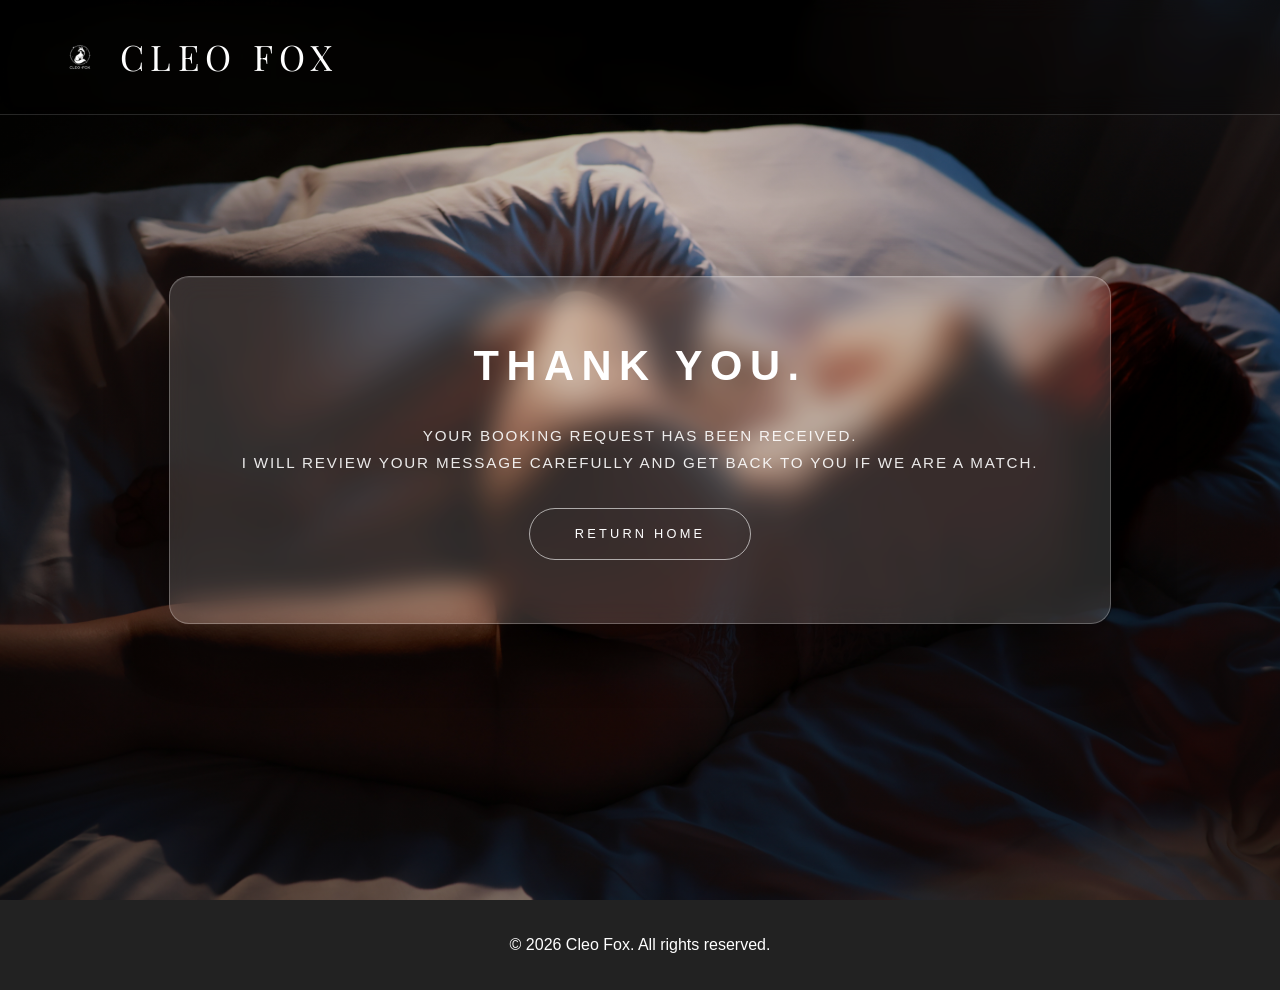
<file: thank-you.html>
<!DOCTYPE html>
<html lang="en">
<head>
  <meta charset="UTF-8" />
  <meta name="viewport" content="width=device-width, initial-scale=1.0" />
  <title>Thank You – Cleo Fox</title>

  <link rel="stylesheet" href="style.css" />
  <link
    href="https://fonts.googleapis.com/css2?family=Playfair+Display:wght@400;500&display=swap"
    rel="stylesheet"
  />
  <link rel="icon" type="image/png" href="images/logo-white.png">
</head>

<body>

  <!-- ===== Header (minimal) ===== -->
  <header class="header">
    <nav class="nav container">
      <div class="nav-brand">
        <img src="images/logo-white.png" alt="Cleo Fox logo" class="logo-img">
        <span class="logo-text">Cleo Fox</span>
      </div>
    </nav>
  </header>

  <!-- ===== Thank You Hero ===== -->
  <section class="hero thank-you-hero">
    <div class="glass thank-you-glass">
      <div class="hero-content">
        <h1>Thank you.</h1>
        <p>
          Your booking request has been received.<br>
          I will review your message carefully and get back to you if we are a match.
        </p>

        <a href="index.html" class="btn">Return Home</a>
      </div>
    </div>
  </section>

  <!-- ===== Footer ===== -->
  <footer class="footer">
    <p>&copy; 2026 Cleo Fox. All rights reserved.</p>
  </footer>

</body>
</html>
</file>
<file: style.css>
/* ================= Base ================= */

* {
  margin: 0;
  padding: 0;
  box-sizing: border-box;
  font-family: "Poppins", sans-serif;
  transition-timing-function: cubic-bezier(0.2, 0.8, 0.2, 1);
}

html {
  scroll-behavior: smooth;
}

body {
  font-family: Arial, sans-serif;
  color: #222;
  line-height: 1.6;
}

/* ================= Navigation ================= */

.header {
  width: 100%;
  position: absolute;
  top: 0;
  z-index: 6000; /* keep header above overlays */
  background: rgba(0, 0, 0, 0.25);
  backdrop-filter: blur(12px);
  -webkit-backdrop-filter: blur(12px);
  border-bottom: 1px solid rgba(255, 255, 255, 0.15);
}

.logo-img {
  width: 48px;
  height: auto;
}

.logo-text {
  font-size: 2.2rem;
  font-weight: 400;
  letter-spacing: 0.18em;
  text-transform: uppercase;
  color: #fff;
  font-family: "Playfair Display", serif;
}

.nav {
  display: flex;
  align-items: center;
  justify-content: space-between;
  padding: 1.8rem 3.5rem;
  animation: navFade 1.2s ease forwards;
  position: relative;
}

@keyframes navFade {
  from {
    opacity: 0;
    transform: translateY(-10px);
  }
  to {
    opacity: 1;
    transform: translateY(0);
  }
}

.nav-brand {
  display: flex;
  align-items: center;
  gap: 1rem;
}

.nav-list {
  display: flex;
  gap: 3rem;
  list-style: none;
}

.nav-link {
  position: relative;
  color: rgba(255, 255, 255, 0.85);
  text-decoration: none;
  font-size: 0.7rem;
  font-weight: 400;
  letter-spacing: 0.35em;
  text-transform: uppercase;
  padding: 0.5rem 0;
  transition:
    color 0.4s ease,
    opacity 0.4s ease;
  opacity: 0.75;
}

.nav-link::after {
  content: "";
  position: absolute;
  left: 50%;
  bottom: -8px;
  width: 0;
  height: 1px;
  background: rgba(255, 255, 255, 0.9);
  transform: translateX(-50%);
  transition: width 0.4s ease;
}

.nav-link:hover {
  color: #fff;
  opacity: 1;
}

.nav-link:hover::after {
  width: 100%;
}

.nav-toggle {
  display: none;
  background: none;
  border: none;
  font-size: 1.5rem;
  color: #fff;
}

/* ================= Hero ================= */

.hero {
  height: 100vh;
  background: url("images/hero2.jpg") center/cover no-repeat;
  display: flex;
  align-items: center;
  justify-content: center;
  text-align: center;
  padding: 0 2rem;
  color: #fff;
  position: relative; /* stacking context */
}

.hero::before {
  content: "";
  position: absolute;
  inset: 0;
  background: radial-gradient(
    circle at 50% 35%,
    rgba(0, 0, 0, 0.15),
    rgba(0, 0, 0, 0.55)
  );
  z-index: 0;
}

/* ===== GLASS HERO BOX ===== */
.glass {
  backdrop-filter: blur(14px);
  -webkit-backdrop-filter: blur(14px);
  background: rgba(255, 255, 255, 0.15);
  border-radius: 20px;
  padding: 3rem 4rem;
  box-shadow: 0 8px 32px rgba(0, 0, 0, 0.35);
  border: 1px solid rgba(255, 255, 255, 0.25);
  position: relative;
  z-index: 1;
  box-shadow:
    0 18px 60px rgba(0, 0, 0, 0.45),
    inset 0 1px 0 rgba(255, 255, 255, 0.08);
}

/* Center content inside glass */
.glass .hero-content {
  text-align: center;
}

.glass h1 {
  letter-spacing: 0.15em;
  text-transform: uppercase;
}

.glass p {
  letter-spacing: 0.12em;
  text-transform: uppercase;
  font-size: 0.9rem;
}

.hero-content h1 {
  font-size: 3rem;
  margin-bottom: 0.5rem;
}

/* ================= Buttons ================= */

.btn {
  display: inline-block;
  margin-top: 2rem;
  padding: 0.9rem 2.8rem;
  background: transparent;
  color: #fff;
  text-decoration: none;
  border-radius: 50px;
  border: 1px solid rgba(255, 255, 255, 0.6);
  font-size: 0.8rem;
  letter-spacing: 0.25em;
  text-transform: uppercase;
  transition:
    background 0.4s ease,
    border-color 0.4s ease;
  position: relative;
  overflow: hidden;
  cursor: pointer;
}

.btn:hover {
  background: rgba(0, 0, 0, 0.35);
  border-color: rgba(255, 255, 255, 0.9);
}

/* ================= Sections ================= */

.section {
  padding: 4rem 2rem;
}

/* ================= About ================= */

.about {
  background: #f7f6f4;
  padding: 8rem 2rem;
  animation: fadeUp 1.2s ease forwards;
}

.about-inner {
  max-width: 900px;
  margin: 0 auto;
}

.about h2 {
  font-size: 2.6rem;
  font-weight: 400;
  letter-spacing: 0.05em;
  margin-bottom: 3rem;
  color: #111;
}

.about p {
  font-size: 1.05rem;
  line-height: 2;
  color: #333;
  margin-bottom: 2rem;
}

.about p br {
  content: "";
  display: block;
  margin: 2rem 0;
}

.about h2,
.about p {
  font-family: "Playfair Display", serif;
}

.about h2::after {
  content: "";
  display: block;
  width: 60px;
  height: 1px;
  background: #111;
  margin-top: 1.5rem;
}

@keyframes fadeUp {
  from {
    opacity: 0;
    transform: translateY(30px);
  }
  to {
    opacity: 1;
    transform: translateY(0);
  }
}

/* ================= Profile Details ================= */

.profile-details {
  background: #f7f6f4; /* same tone as about */
  padding: 6rem 2rem;
}

.profile-inner {
  max-width: 900px;
  margin: 0 auto;
}

.profile-details h3 {
  font-family: "Playfair Display", serif;
  font-size: 2rem;
  font-weight: 400;
  letter-spacing: 0.08em;
  margin-bottom: 3rem;
}

.details-grid {
  display: grid;
  grid-template-columns: repeat(2, 1fr);
  gap: 1.8rem 3rem;
}

.detail-item {
  font-family: "Playfair Display", serif;
  font-size: 1rem;
  line-height: 1.6;
  color: #222;
}

.detail-item span {
  display: block;
  font-size: 0.65rem;
  letter-spacing: 0.32em;
  text-transform: uppercase;
  color: rgba(0, 0, 0, 0.55);
  margin-bottom: 0.35rem;
}

/* Mobile */
@media (max-width: 768px) {
  .details-grid {
    grid-template-columns: 1fr;
  }

  .profile-details {
    padding: 4.5rem 1.5rem;
  }
}

/* ================= Gallery ================= */

.gallery {
  background: #fff;
  padding: 8rem 2rem;
}

.gallery h2 {
  text-align: center;
  font-size: 2.6rem;
  font-weight: 400;
  letter-spacing: 0.12em;
  text-transform: uppercase;
  margin-bottom: 5rem;
}

.gallery-grid {
  max-width: 1400px;
  margin: 0 auto;
  display: grid;
  grid-template-columns: repeat(3, 1fr);
  gap: 3rem;
}

.gallery-item {
  position: relative;
  overflow: hidden;
  background: #eee;
}

.gallery-item img {
  width: 100%;
  height: 100%;
  object-fit: cover;
  filter: grayscale(20%);
  transition:
    transform 0.8s ease,
    filter 0.8s ease;
}

.gallery-item:hover img {
  transform: scale(1.05);
  filter: grayscale(0%);
}

.gallery-item::after {
  content: "";
  position: absolute;
  inset: 0;
  background: rgba(0, 0, 0, 0.15);
  opacity: 0;
  transition: opacity 0.6s ease;
}

.gallery-item:hover::after {
  opacity: 1;
}

/* ================= Contact ================= */

.contact {
  padding: 8rem 2rem;
  background: #111;
  color: #fff;
}

.contact-inner {
  max-width: 950px;
  margin: 0 auto;
  text-align: center;
}

.contact h2 {
  font-size: 2.6rem;
  font-weight: 400;
  letter-spacing: 0.14em;
  text-transform: uppercase;
  margin-bottom: 1.5rem;
}

.contact-subtitle {
  max-width: 720px;
  margin: 0 auto 3.5rem;
  color: rgba(255, 255, 255, 0.78);
  letter-spacing: 0.08em;
  text-transform: uppercase;
  font-size: 0.85rem;
  line-height: 1.9;
}

.contact-card {
  margin: 0 auto;
  padding: 2.2rem 2.2rem;
  border-radius: 18px;
  background: rgba(255, 255, 255, 0.08);
  border: 1px solid rgba(255, 255, 255, 0.14);
  backdrop-filter: blur(12px);
  -webkit-backdrop-filter: blur(12px);
  box-shadow: 0 18px 55px rgba(0, 0, 0, 0.35);
  text-align: left;
}

.contact-row {
  display: grid;
  grid-template-columns: 120px 1fr;
  gap: 1.5rem;
  padding: 1.2rem 0;
}

.contact-row + .contact-row {
  border-top: 1px solid rgba(255, 255, 255, 0.12);
}

.contact-label {
  font-size: 0.7rem;
  letter-spacing: 0.28em;
  text-transform: uppercase;
  color: rgba(255, 255, 255, 0.65);
}

.contact-link,
.contact-text {
  font-size: 1rem;
  letter-spacing: 0.06em;
  color: rgba(255, 255, 255, 0.92);
}

.contact-link {
  text-decoration: none;
  position: relative;
  display: inline-block;
  width: fit-content;
}

.contact-link::after {
  content: "";
  position: absolute;
  left: 0;
  bottom: -6px;
  width: 100%;
  height: 1px;
  background: rgba(255, 255, 255, 0.35);
  transform: scaleX(0);
  transform-origin: left;
  transition:
    transform 0.35s ease,
    background 0.35s ease;
}

.contact-link:hover::after {
  transform: scaleX(1);
  background: rgba(255, 255, 255, 0.75);
}

.contact-actions {
  display: flex;
  justify-content: center;
  gap: 1rem;
  margin-top: 2.2rem;
  flex-wrap: wrap;
}

.btn.btn-light {
  border-color: rgba(255, 255, 255, 0.7);
  color: #fff;
}

.contact-note {
  margin-top: 2.8rem;
  color: rgba(255, 255, 255, 0.65);
  font-size: 0.85rem;
  letter-spacing: 0.06em;
  line-height: 1.9;
}

/* ================= Footer ================= */

.footer {
  text-align: center;
  padding: 2rem;
  background: #222;
  color: #fff;
}

/* ================= RESPONSIVE ================= */

@media (max-width: 1024px) {
  .gallery-grid {
    grid-template-columns: repeat(2, 1fr);
    gap: 2rem;
  }
}

@media (max-width: 700px) {
  .contact-card {
    text-align: left;
    padding: 1.6rem;
  }
  .contact-row {
    grid-template-columns: 1fr;
    gap: 0.5rem;
  }
}

@media (max-width: 600px) {
  .gallery-grid {
    grid-template-columns: 1fr;
  }
}

/* ===== LUXURY MOBILE NAV + HERO (FIXES) ===== */
@media (max-width: 768px) {
  /* Header spacing */
  .nav {
    padding: 1.1rem 1.2rem;
  }

  .logo-img {
    width: 40px;
  }

  .logo-text {
    font-size: 1.25rem;
    letter-spacing: 0.18em;
    line-height: 1;
  }

  /* Toggle visible + luxury */
  .nav-toggle {
    display: inline-flex;
    align-items: center;
    justify-content: center;
    width: 44px;
    height: 44px;
    border-radius: 999px;
    color: #fff;
    border: 1px solid rgba(255, 255, 255, 0.25);
    background: rgba(255, 255, 255, 0.08);
    backdrop-filter: blur(10px);
    -webkit-backdrop-filter: blur(10px);
    font-size: 1.25rem;
  }

  /* FULLSCREEN OVERLAY MENU */
  .nav-list {
    position: fixed;
    left: 0;
    right: 0;
    top: 76px; /* adjust if needed */
    bottom: 0;
    display: none;
    flex-direction: column;
    padding: 1.2rem 1.5rem;
    gap: 0;
    border-radius: 0;

    background: rgba(10, 10, 10, 0.88);
    backdrop-filter: blur(18px);
    -webkit-backdrop-filter: blur(18px);
    border: none;
    box-shadow: none;
    z-index: 5000;
  }

  .nav-list.nav-list-active {
    display: flex;
  }

  .nav-list li + li {
    border-top: 1px solid rgba(255, 255, 255, 0.1);
  }

  .nav-link {
    display: block;
    padding: 1.1rem 0;
    font-size: 0.78rem;
    letter-spacing: 0.32em;
  }

  .nav-link::after {
    bottom: -4px;
  }

  /* prevent scroll behind menu */
  body.menu-open {
    overflow: hidden;
  }

  /* hide hero card while menu open to avoid “show-through” */
  body.menu-open .glass {
    opacity: 0;
    transform: translateY(10px);
    pointer-events: none;
    transition:
      opacity 0.25s ease,
      transform 0.25s ease;
  }

  /* Dim hero background when menu open */
  body.menu-open .hero::after {
    content: "";
    position: absolute;
    inset: 0;
    background: rgba(0, 0, 0, 0.35);
    z-index: 0;
  }

  /* Hero layout on mobile */
  .hero {
    min-height: 100svh;
    padding: 7.2rem 1.2rem 2.5rem;
    align-items: center; /* more centered */
    justify-content: center;
  }

  .glass {
    width: 100%;
    max-width: 520px;
    padding: 2rem 1.6rem;
    border-radius: 18px;
  }

  .hero-content h1 {
    font-size: 2.05rem;
    letter-spacing: 0.14em;
    text-transform: uppercase;
    line-height: 1.15;
  }

  .hero-content p {
    font-size: 0.85rem;
    letter-spacing: 0.16em;
    text-transform: uppercase;
    line-height: 1.8;
    opacity: 0.9;
  }

  .btn {
    margin-top: 1.6rem;
    padding: 0.9rem 2.2rem;
    font-size: 0.72rem;
    letter-spacing: 0.28em;
  }
}

/* ================= Rates Page ================= */

.rates-hero {
  min-height: 60vh;
  background:
    radial-gradient(circle at 50% 40%, rgba(0, 0, 0, 0.35), rgba(0, 0, 0, 0.7)),
    url("images/hero4.jpg") center/cover no-repeat;
  display: flex;
  align-items: center;
  justify-content: center;
  text-align: center;
  color: #fff;
  padding: 6rem 2rem 4rem;
}

.booking-hero {
  min-height: 60vh;
  background:
    radial-gradient(circle at 50% 40%, rgba(0, 0, 0, 0.35), rgba(0, 0, 0, 0.7)),
    url("images/hero.jpg") center/cover no-repeat;
  display: flex;
  align-items: center;
  justify-content: center;
  text-align: center;
  color: #fff;
  padding: 6rem 2rem 4rem;
}

.rates-hero-inner h1 {
  font-family: "Playfair Display", serif;
  font-size: 3rem;
  letter-spacing: 0.18em;
  text-transform: uppercase;
  margin-bottom: 1.2rem;
}

.rates-hero-inner p {
  font-size: 0.85rem;
  letter-spacing: 0.18em;
  text-transform: uppercase;
  opacity: 0.85;
}

/* Rates list */
.rates-section {
  background: #f7f6f4;
  padding: 8rem 2rem;
}

.rates-inner {
  max-width: 900px;
  margin: 0 auto;
}

.rate-item {
  padding: 2.8rem 0;
  border-bottom: 1px solid rgba(0, 0, 0, 0.15);
}

.rate-item:last-child {
  border-bottom: none;
}

.rate-head {
  display: flex;
  justify-content: space-between;
  align-items: baseline;
  margin-bottom: 1rem;
}

.rate-duration {
  font-family: "Playfair Display", serif;
  font-size: 1.4rem;
  letter-spacing: 0.04em;
}

.rate-price {
  font-size: 0.9rem;
  letter-spacing: 0.28em;
  text-transform: uppercase;
  opacity: 0.75;
}

.rate-desc {
  max-width: 720px;
  font-size: 1rem;
  line-height: 1.9;
  color: #333;
  font-family: "Playfair Display", serif;
}

/* Highlight Overnight subtly */
.rate-item.highlight {
  background: rgba(0, 0, 0, 0.04);
  padding-left: 2rem;
  padding-right: 2rem;
  border-radius: 8px;
}

/* Mobile */
@media (max-width: 768px) {
  .rates-hero-inner h1 {
    font-size: 2.2rem;
  }

  .rate-head {
    flex-direction: column;
    gap: 0.4rem;
  }

  .rate-price {
    letter-spacing: 0.22em;
  }
}

/* ================= Rates – Additional Information ================= */

.rates-info {
  background: #fff;
  padding: 7rem 2rem;
}

.rates-info-inner {
  max-width: 900px;
  margin: 0 auto;
}

.rates-info h2 {
  font-family: "Playfair Display", serif;
  font-size: 2.4rem;
  font-weight: 400;
  letter-spacing: 0.1em;
  margin-bottom: 4.5rem;
  text-align: center;
}

.info-block + .info-block {
  margin-top: 4.5rem;
}

.info-block h3 {
  font-family: "Playfair Display", serif;
  font-size: 1.45rem;
  font-weight: 400;
  letter-spacing: 0.04em;
  margin-bottom: 1.6rem;
}

.info-block p {
  font-family: "Playfair Display", serif;
  font-size: 1rem;
  line-height: 1.9;
  color: #333;
  max-width: 720px;
}

.info-block p + p {
  margin-top: 1.6rem;
}

/* Elegant list style */
.info-list {
  list-style: none;
  padding: 0;
  max-width: 720px;
}

.info-list li {
  position: relative;
  padding-left: 1.8rem;
  font-family: "Playfair Display", serif;
  font-size: 1rem;
  line-height: 1.9;
  color: #333;
}

.info-list li + li {
  margin-top: 1.3rem;
}

.info-list li::before {
  content: "—";
  position: absolute;
  left: 0;
  color: rgba(0, 0, 0, 0.45);
}

/* Mobile refinement */
@media (max-width: 768px) {
  .rates-info {
    padding: 5rem 1.5rem;
  }

  .rates-info h2 {
    font-size: 2rem;
  }

  .info-block h3 {
    font-size: 1.3rem;
  }
}

/* ================= Booking Form ================= */

.booking-note {
  max-width: 700px;
  margin-bottom: 3rem;
  font-family: "Playfair Display", serif;
  line-height: 1.9;
}

.booking-form {
  display: grid;
  gap: 1.5rem;
  max-width: 700px;
}

.booking-form input,
.booking-form textarea {
  width: 100%;
  padding: 1rem;
  border: 1px solid rgba(0, 0, 0, 0.2);
  font-family: "Playfair Display", serif;
  font-size: 1rem;
}

.booking-form textarea {
  min-height: 160px;
  resize: vertical;
}

.checkbox {
  font-size: 0.9rem;
  font-family: "Playfair Display", serif;
}

.booking-help {
  margin-top: 2.5rem;
  font-size: 0.9rem;
}

.submit {
  color: white;
  background: grey;
}

/* ================= FAQ ACCORDION ================= */

.faq {
  max-width: 900px;
  margin: 0 auto;
}

.faq-item {
  border-bottom: 1px solid rgba(0, 0, 0, 0.15);
}

.faq-question {
  width: 100%;
  background: none;
  border: none;
  padding: 1.8rem 0;
  text-align: left;
  display: flex;
  justify-content: space-between;
  align-items: center;

  font-family: "Playfair Display", serif;
  font-size: 1.15rem;
  letter-spacing: 0.04em;
  cursor: pointer;
}

.faq-icon {
  font-size: 1.4rem;
  transition: transform 0.35s ease;
}

.faq-answer {
  max-height: 0;
  overflow: hidden;
  transition: max-height 0.45s ease;
}

.faq-answer p {
  padding: 0 0 1.8rem;
  font-family: "Playfair Display", serif;
  line-height: 1.9;
  max-width: 720px;
}

/* active state */
.faq-item.active .faq-answer {
  max-height: 500px;
}

.faq-item.active .faq-icon {
  transform: rotate(45deg); /* + turns into × */
}

/* Mobile */
@media (max-width: 768px) {
  .faq-question {
    font-size: 1.05rem;
  }
}
/* ================= Thank You Page ================= */

.thank-you-hero {
  background: url("images/hero3.jpg") center/cover no-repeat;
}

.thank-you-glass {
  padding: 3.5rem 4.5rem;
}

.thank-you-glass h1 {
  font-size: 2.6rem;
  letter-spacing: 0.18em;
}

.thank-you-glass p {
  margin-top: 1.4rem;
  font-size: 0.95rem;
  letter-spacing: 0.12em;
  line-height: 1.8;
  opacity: 0.9;
}

/* Mobile */
@media (max-width: 768px) {
  .thank-you-glass {
    padding: 2.2rem 1.6rem;
  }

  .thank-you-glass h1 {
    font-size: 2.1rem;
  }
}

/* ================= Gallery Page ================= */

.gallery-hero {
  min-height: 55vh;
  background:
    radial-gradient(circle at 50% 35%, rgba(0,0,0,0.20), rgba(0,0,0,0.70)),
    url("images/hero3.jpg") center/cover no-repeat;
  display: flex;
  align-items: center;
  justify-content: center;
  padding: 6rem 2rem 4rem;
  position: relative;
  color: #fff;
}

.gallery-hero-glass {
  padding: 3rem 4rem;
}

.gallery-hero .hero-content h1 {
  font-family: "Playfair Display", serif;
  font-size: 2.8rem;
  letter-spacing: 0.18em;
  text-transform: uppercase;
}

.gallery-hero .hero-content p {
  margin-top: 1rem;
  font-size: 0.85rem;
  letter-spacing: 0.18em;
  text-transform: uppercase;
  opacity: 0.85;
}

.gallery-page {
  background: #fff;
  padding: 7rem 2rem;
}

.gallery-page-inner {
  max-width: 1400px;
  margin: 0 auto;
}

/* Optional: a slightly tighter grid than homepage */
.gallery-grid-page {
  gap: 2.2rem;
}

/* Editorial stagger (desktop only) */
@media (min-width: 900px) {
  .gallery-grid-page {
    grid-template-columns: 1.2fr 0.85fr 1fr;
  }

  .gallery-grid-page .gallery-item:nth-child(1) {
    grid-row: span 2;
  }

  .gallery-grid-page .gallery-item:nth-child(3) {
    transform: translateY(34px);
  }

  .gallery-grid-page .gallery-item:nth-child(5) {
    transform: translateY(22px);
  }
}

.gallery-discretion {
  margin: 4rem auto 0;
  max-width: 700px;
  text-align: center;
  font-family: "Playfair Display", serif;
  letter-spacing: 0.08em;
  opacity: 0.7;
}
</file>
